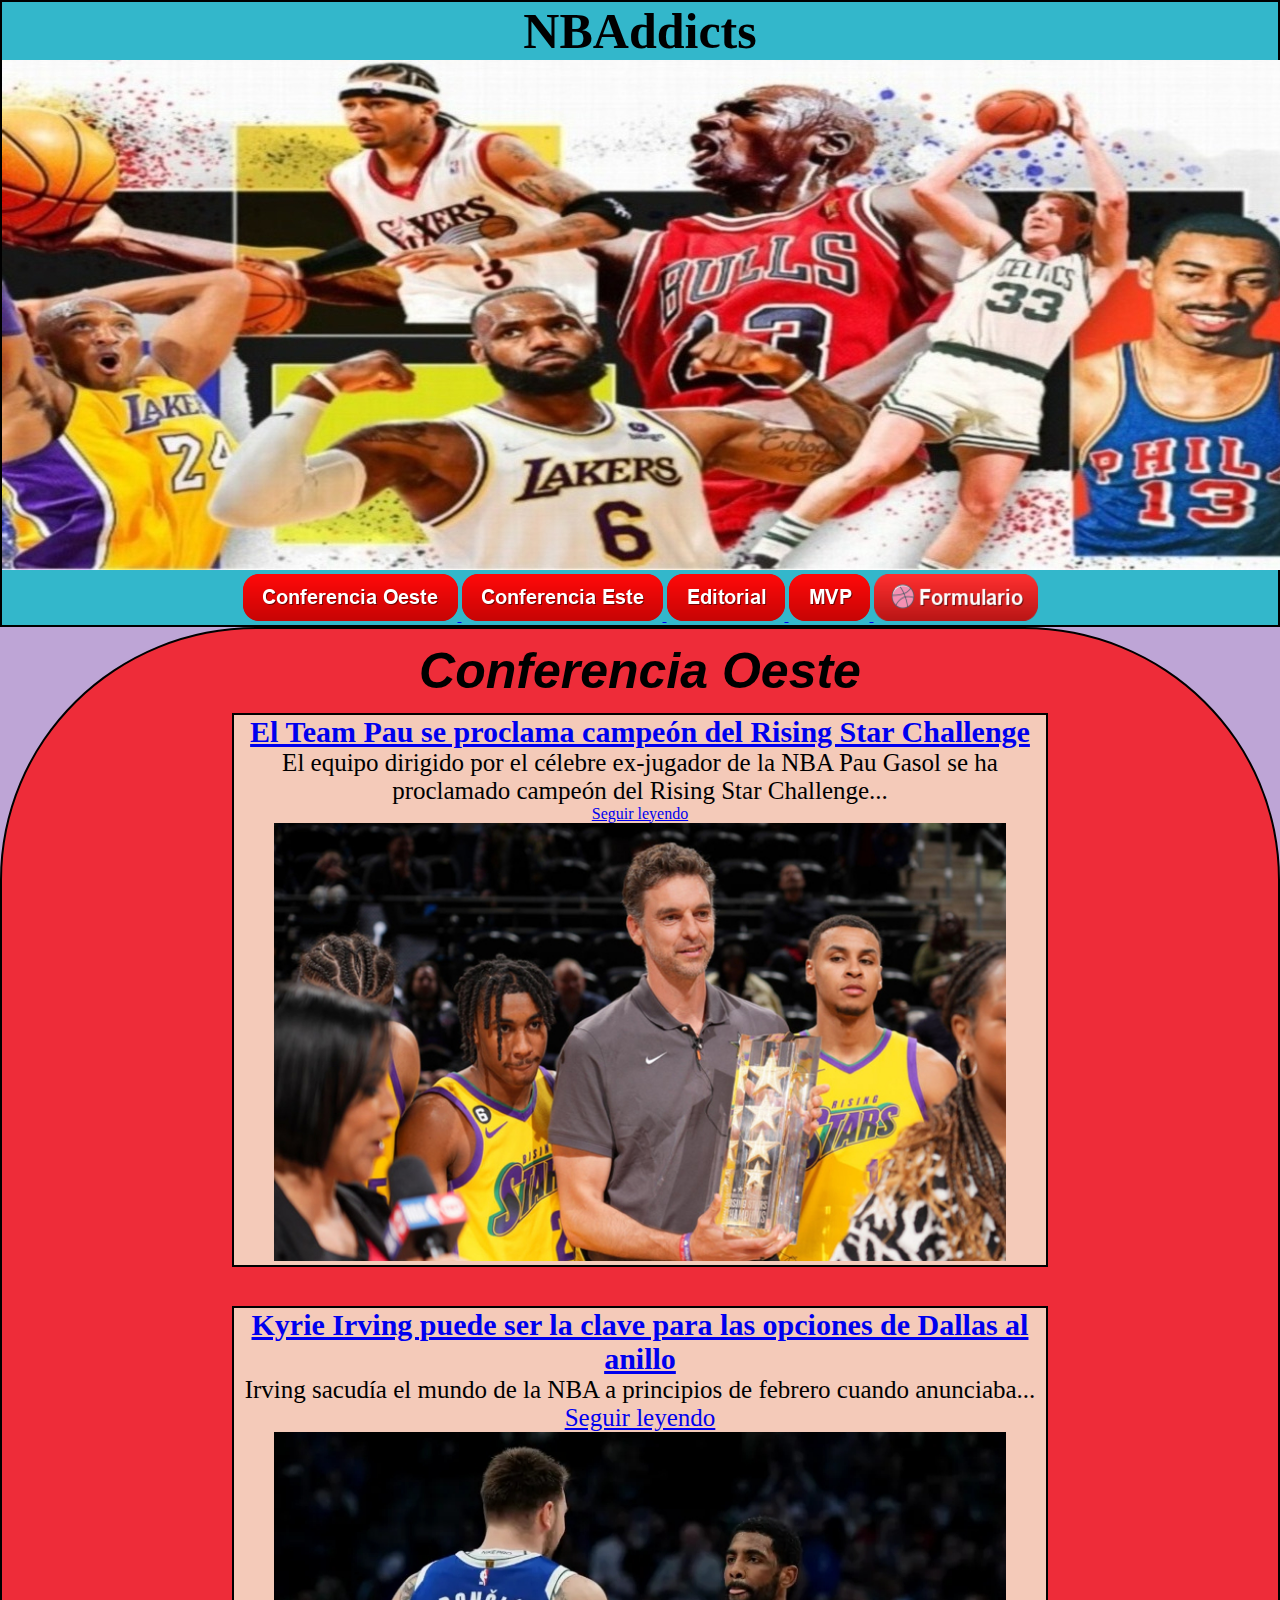
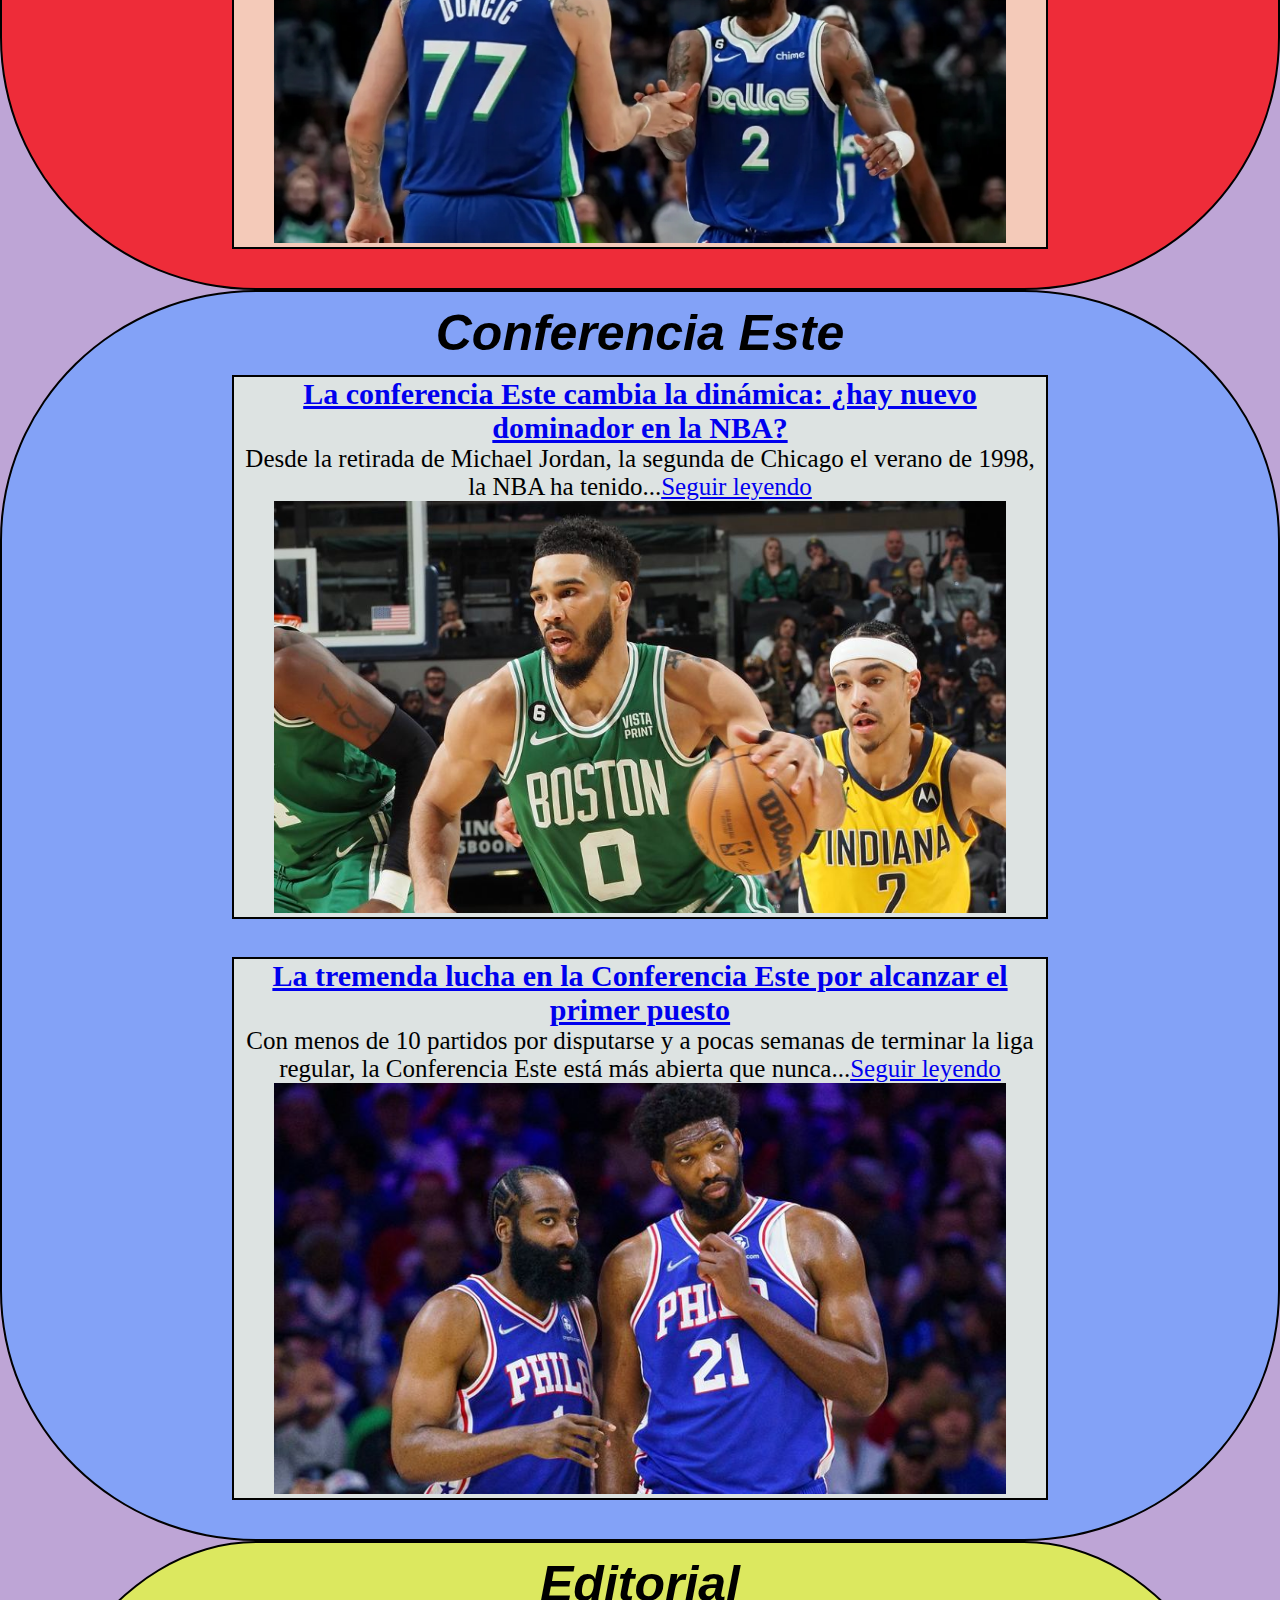
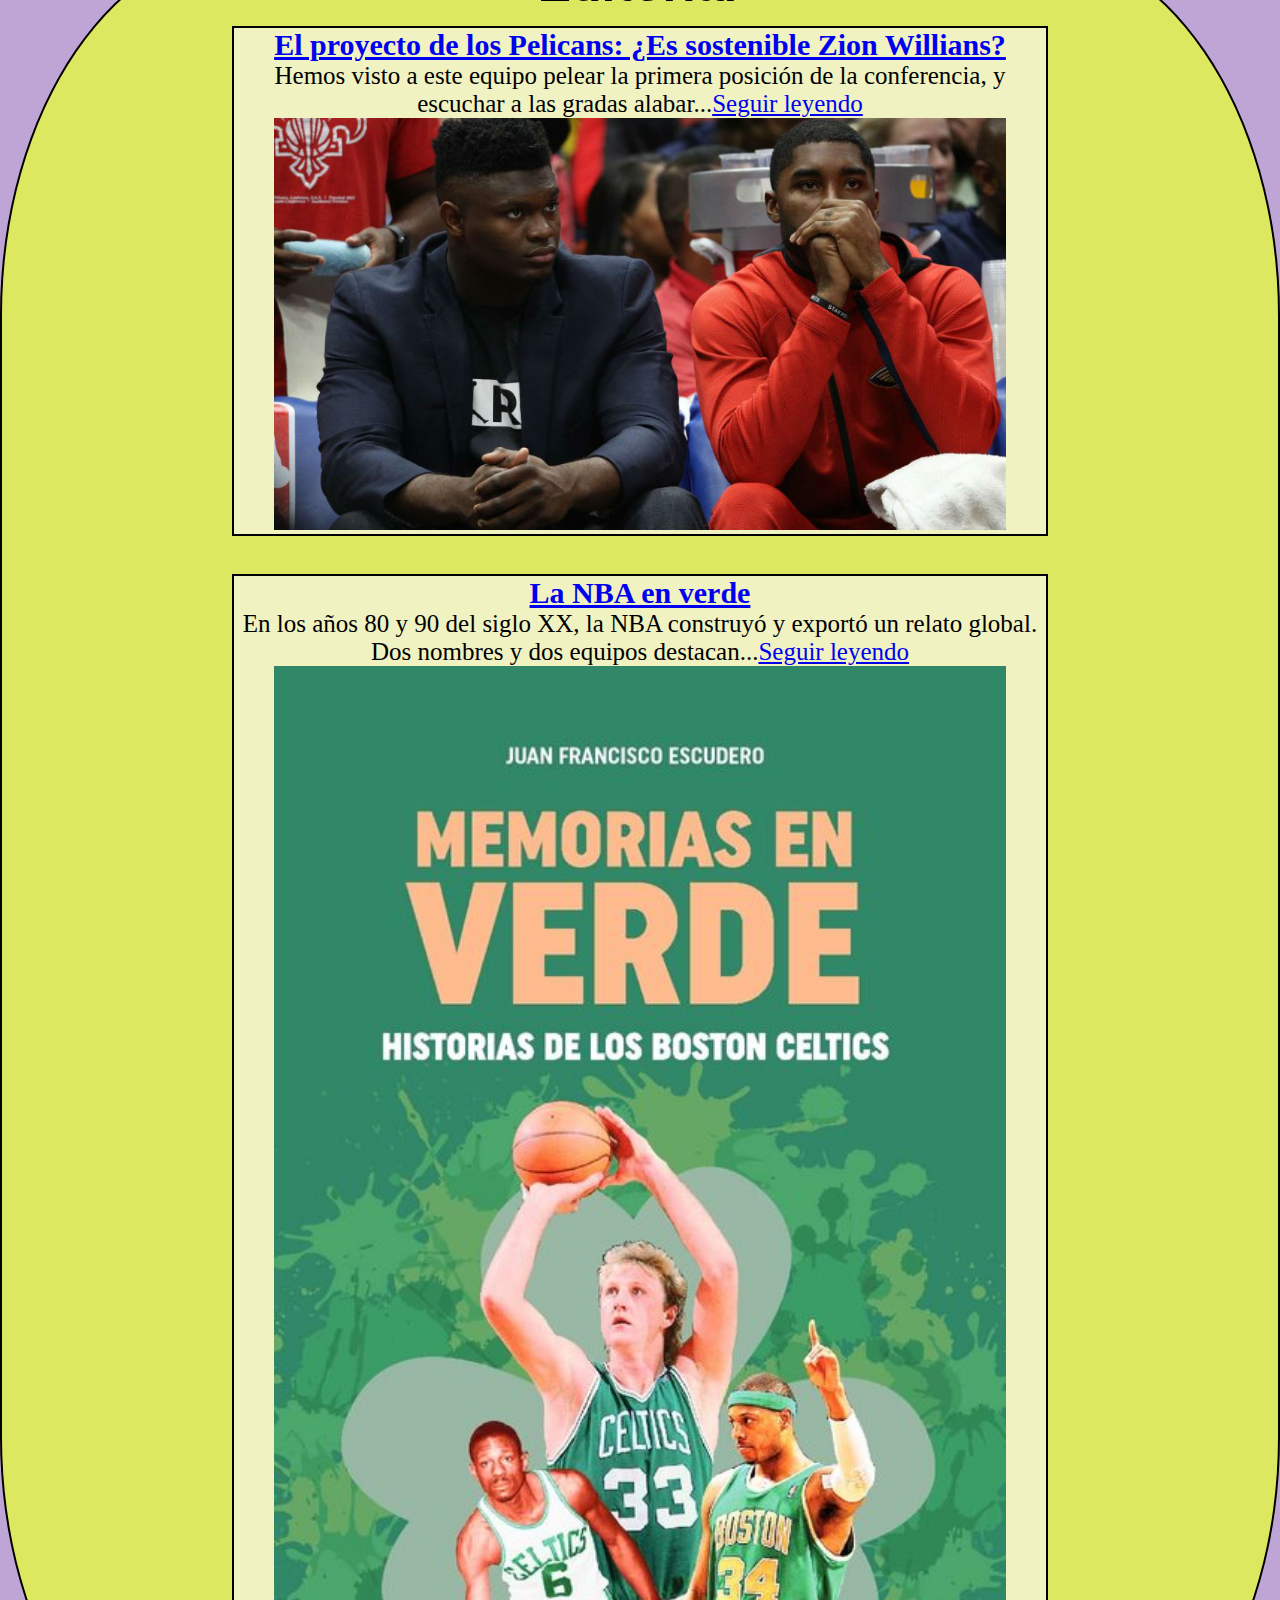
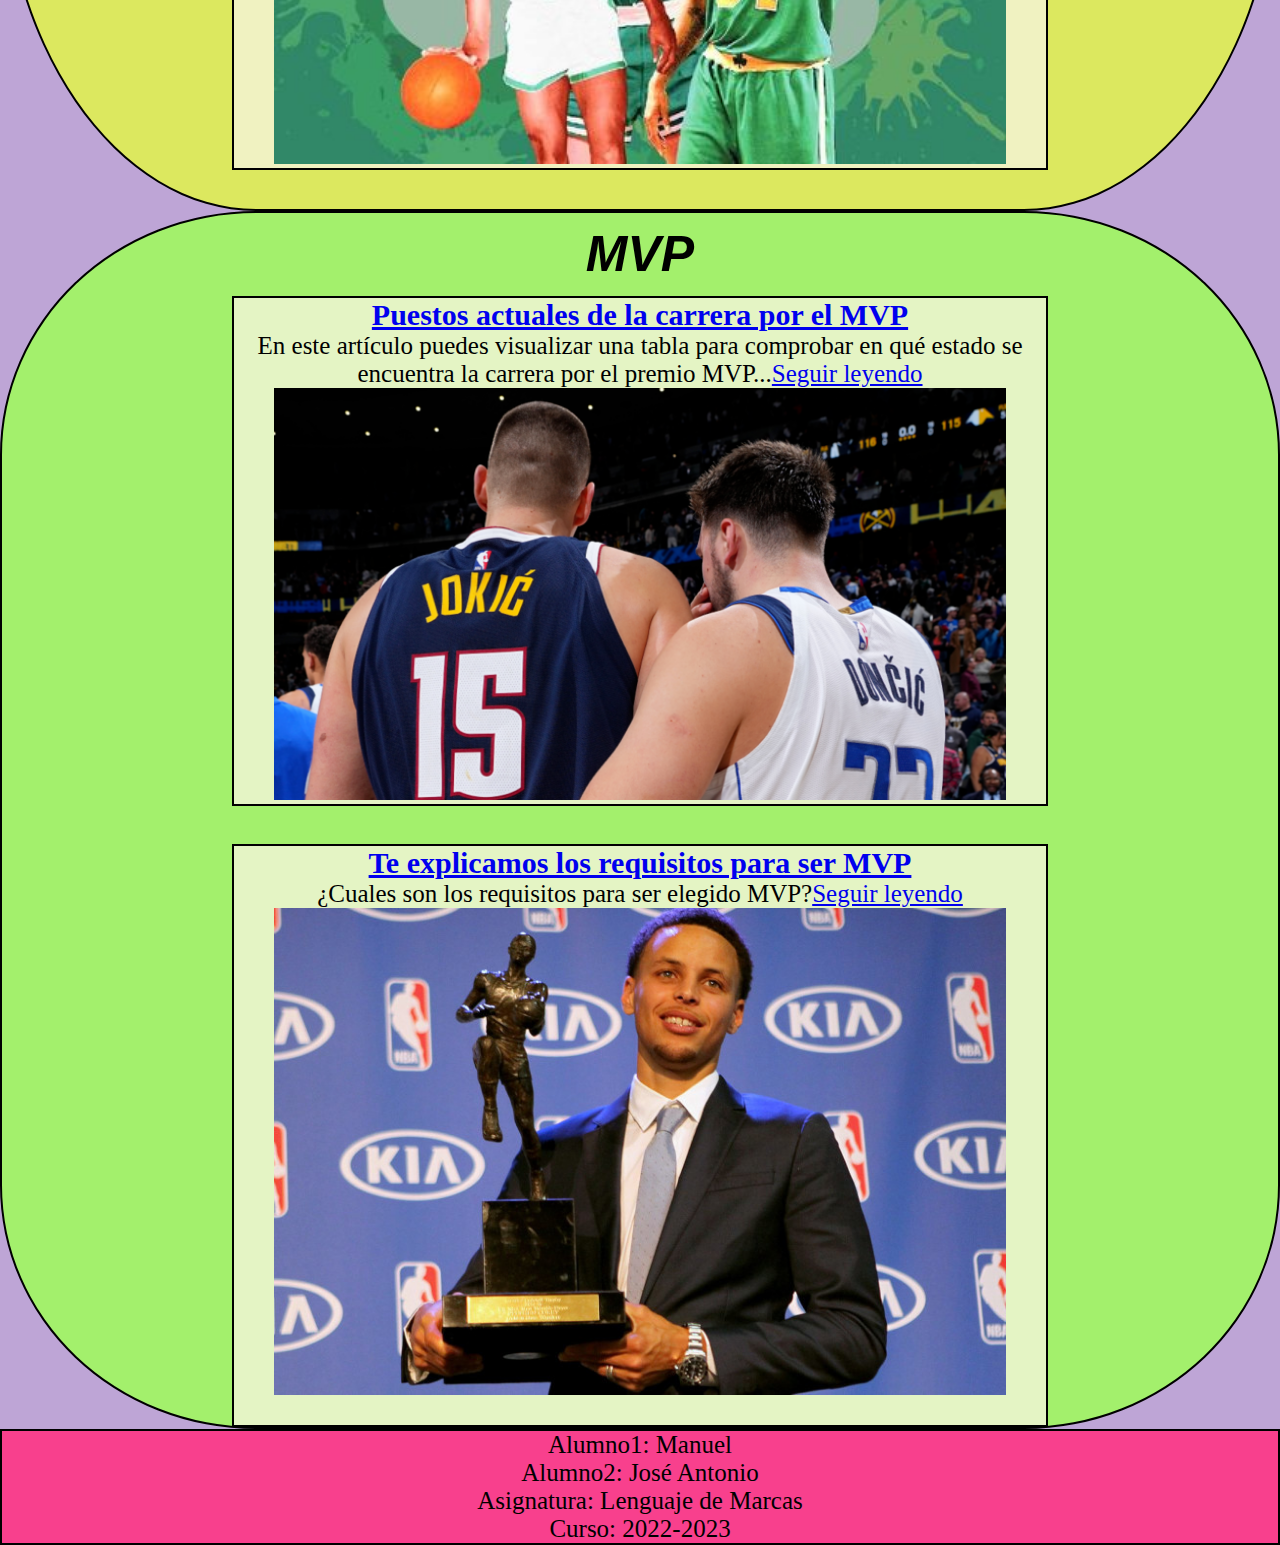
<file: index.html>
<!DOCTYPE html>
<html lang="es">

<head>
    <meta charset="UTF-8">
    <meta http-equiv="X-UA-Compatible" content="IE=edge">
    <meta name="viewport" content="width=device-width, initial-scale=1.0">
    <meta name="author" content="Jose Antonio y Manuel">
    <meta name="description" content="Toda la actualidad del Mundo de la NBA">
    <meta name="robots" content="index,follow">
    <meta name="keywords" content="NBA, baloncesto, basket, deportes, actualidad NBA, noticias NBA">

    <title>NBAddicts</title>
    <link rel="icon" href="icons/iconoNBA.png" type="image/png" sizes="16x16">
    <link rel="stylesheet" href="css/style.css">
</head>

<body>
    <div>
        <header>
            <h1>NBAddicts</h1>
            <figure>
                <picture>
                    <source media="(max-width: 799px)" srcset="images/portadaNBAddictsSmall.jpg">

                    <source media="(min-width: 800px)" srcset="images/portadaNBAddictsRedimensionUno.jpg">

                    <img src="images/portadaNBAddictsRedimensionUno.jpg" alt="Portada de la web NBAddicts">
                </picture>
            </figure>
            <nav>
                <a href="#ConferenciaO"><picture>
                    <source media="(max-width: 799px)" srcset="buttons/buttonConferenciaOesteSmall.png">

                    <source media="(max-width: 799px)" srcset="buttons/buttonConferenciaOeste.png">

                    <img src="buttons/buttonConferenciaOeste.png" alt="">
                </picture></a>
                <a href="#ConferenciaE"><picture>
                    <source media="(max-width: 799px)" srcset="buttons/buttonConferenciaEsteSmall.png">

                    <source media="(max-width: 799px)" srcset="buttons/buttonConferenciaEste.png">

                   <img src="buttons/buttonConferenciaEste.png" alt=""> 
                </picture></a>
                <a href="#Editorial"><picture>
                    <source media="(max-width: 799px)" srcset="buttons/buttonEditorialSmallNew.png">

                    <source media="(max-width: 799px)" srcset="buttons/buttonEditorial.png">

                    <img src="buttons/buttonEditorial.png" alt=""> 
                </picture></a>
                <a href="#MVP"><picture>
                    <source media="(max-width: 799px)" srcset="buttons/buttonMVPSmallNew.png">

                    <source media="(max-width: 799px)" srcset="buttons/buttonMVP.png">

                   <img src="buttons/buttonMVP.png" alt=""> 
                </picture></a>
                <a href="articles/formulario.html" target="_blank"><picture>
                    <source media="(max-width: 799px)" srcset="buttons/buttonFormulariosmall.png">

                    <source media="(max-width: 799px)" srcset="buttons/buttonFormulario.png">

                   <img src="buttons/buttonFormulario.png" alt=""> 
                </picture></a>
            </nav>
        </header>
        <main>
            <section id="ConferenciaO">
                <div>
                    <h2 class="tituloZonas">Conferencia Oeste</h2>
                <article class="noticia">
                        <h3><a id="not1" href="articles/ConferenciaO/noticia1.html">El Team Pau se proclama campeón del
                                Rising Star Challenge</a></h3>
                        <p>El equipo dirigido por el célebre ex-jugador de la NBA Pau Gasol se ha proclamado campeón del
                            Rising Star Challenge...</p><a href="articles/ConferenciaO/noticia1.html">Seguir leyendo</a>
                        <figure>
                            <a href="articles/ConferenciaO/noticia1.html">
                                <picture>
                                    <source media="(max-width: 799px)" srcset="images/teamGasolCampeonSmall.jpg">
                                    <source media="(min-width: 800px)" srcset="images/teamGasolCampeonRedimension.jpg">
                                    <img src="images/teamGasolCampeonRedimension.jpg" alt="Pau Gasol con el trofeo" class="imgIndex">
                                </picture>
                            </a>
                        </figure>
                </article>
                </div>
                <article class="noticia">
                    <div>
                        <h3><a id="not2" href="articles/ConferenciaO/noticia2.html">Kyrie Irving puede ser la clave para
                                las
                                opciones de Dallas al anillo</a></h3>
                        <p>Irving sacudía el mundo de la NBA a principios de febrero cuando anunciaba... <a
                                href="articles/ConferenciaO/noticia2.html">Seguir leyendo</a></p>
                        <figure>
                            <a href="articles/ConferenciaO/noticia2.html">
                                <picture>
                                    <source media="(max-width: 799px)" srcset="images/luka-irving-380-214.jpg">
                                    <source media="(min-width: 800px)" srcset="images/luka-irving-761-429.jpg">
                                    <img src="images/luka-irving-761-429.jpg" alt="Luka Doncic junto a Kyrie Irving" class="imgIndex">
                                </picture>
                            </a>
                        </figure>
                    </div>
                </article>
            </section>

            <section id="ConferenciaE">
                    <div>
                        <h2 class="tituloZonas">Conferencia Este</h2>
                        <article class="noticia">
                        <h3><a id="not3" href="articles/ConferenciaE/noticia3.html">La conferencia Este cambia la
                                dinámica:
                                ¿hay nuevo dominador en la NBA?</a></h3>
                        <p> Desde la retirada de Michael Jordan, la segunda de Chicago el verano de 1998, la NBA ha
                            tenido...<a href="articles/ConferenciaE/noticia3.html">Seguir leyendo</a></p>
                        <figure>
                            <a href="articles/ConferenciaE/noticia3.html">
                                <picture>
                                    <source media="(max-width: 799px)" srcset="images/bostonCelticsSmall.jpg">
                                    <source media="(min-width: 800px)" srcset="images/bostonCeltics.jpg">
                                    <img src="images/bostonCeltics.jpg" alt="Jayson Tatum conduce el balón" class="imgIndex">
                                </picture>
                            </a>
                        </figure>
                        </article>
                    </div>
                    
            <div>
                <article class="noticia">
                    
                        <h3><a id="not4" href="articles/ConferenciaE/noticia4.html">La tremenda lucha en la Conferencia
                                Este
                                por alcanzar el primer puesto</a></h3>
                        <p>Con menos de 10 partidos por disputarse y a pocas semanas de terminar la liga regular, la
                            Conferencia Este está más abierta que nunca...<a
                                href="articles/ConferenciaE/noticia4.html">Seguir leyendo</a></p>
                        <figure>
                            <a href="articles/ConferenciaE/noticia4.html">
                                <picture>
                                    <source media="(max-width: 799px)" srcset="images/philadelphiaSmall.jpg">
                                    <source media="(min-width: 800px)" srcset="images/philadelphia.jpg">
                                    <img src="images/philadelphia.jpg"
                                        alt="James Harden y Joel Embiid, jugadores de los Philadelphia 76ers" class="imgIndex">
                                </picture>
                            </a>
                        </figure>
                </article>
            </div>
            </section>

            <section id="Editorial">
                    <div>
                        <h2 class="tituloZonas">Editorial</h2>
                        <article class="noticia">
                        <h3><a id="not5" href="articles/Editorial/noticia5.html">El proyecto de los Pelicans: ¿Es
                                sostenible
                                Zion Willians?</a></h3>
                        <p>Hemos visto a este equipo pelear la primera posición de la conferencia, y escuchar a las
                            gradas
                            alabar...<a href="articles/Editorial/noticia5.html">Seguir leyendo</a></p>
                        <figure>
                            <a href="articles/Editorial/noticia5.html">
                                <picture>
                                    <source media="(max-width: 799px)" srcset="images/zion_495.png">
                                    <source media="(min-width: 800px)" srcset="images/zion_900.jpg">
                                    <img src="images/zion_900.jpg" alt="Zion sentado en el banquillo" class="imgIndex">
                                </picture>
                            </a>
                        </figure>
                        </article>
                    </div>

                <article class="noticia">
                    <div>
                        <h3><a id="not6" href="articles/Editorial/noticia6.html">La NBA en verde</a></h3>
                        <p>En los años 80 y 90 del siglo XX, la NBA construyó y exportó un relato global. Dos nombres y
                            dos
                            equipos destacan...<a href="articles/Editorial/noticia6.html">Seguir leyendo</a></p>
                        <figure>
                            <a href="articles/Editorial/noticia6.html">
                                <picture>
                                    <source media="(max-width: 799px)" srcset="images/memoriasCelticsMasPequeno.jpg">
                                    <source media="(min-width: 800px)" srcset="images/memoriasCelticsSmall.jpg">
                                    <img src="images/memoriasCelticsSmall.jpg"
                                        alt="Portada del libro Memorias en Verde" class="imgIndex">
                                </picture>
                            </a>
                        </figure>
                    </div>
                </article>
            </section>

            <section id="MVP">
                <div>
                <h2 class="tituloZonas">MVP</h2>
                <article class="noticia">
                        <h3><a id="not7" href="articles/MVP/noticia7.html">Puestos actuales de la carrera por el MVP</a>
                        </h3>
                        <p>En este artículo puedes visualizar una tabla para comprobar en qué estado se encuentra la
                            carrera
                            por el premio MVP...<a href="articles/MVP/noticia7.html">Seguir leyendo</a></p>
                        <figure>
                            <a href="articles/MVP/noticia7.html">
                                <picture>
                                    <source media="(max-width: 799px)" srcset="images/jokicdoncicSmall.png">
                                    <source media="(min-width: 800px)" srcset="images/jokicdoncic.png">
                                    <img src="images/jokicdoncic.png"
                                        alt="Luka Doncic, uno de los favoritos para alzarse con el MVP" class="imgIndex">
                                </picture>
                            </a>
                        </figure>
                </article>
                </div>

                <article class="noticiaFinal">
                <div>
                    <h3><a id="not8" href="articles/MVP/noticia8.html">Te explicamos los requisitos para ser MVP</a>
                    </h3>
                    <p>¿Cuales son los requisitos para ser elegido MVP?<a href="articles/MVP/noticia8.html">Seguir
                            leyendo</a></p>
                    <figure>
                        <a href="articles/MVP/noticia8.html">
                            <picture>
                                <source media="(max-width: 799px)" srcset="images/curryMVP_375.jpg">
                                <source media="(min-width: 800px)" srcset="images/curryMVP_750.jpg">
                                <img src="images/curryMVP_750.jpg" alt="Curry ganando el MVP en 2016" class="imgIndex">
                            </picture>
                        </a>
                    </figure>
                </div>
                </article>

            </section>
        </main>
        <footer>
            <p>
                Alumno1: Manuel <br>
                Alumno2: José Antonio <br>
                Asignatura: Lenguaje de Marcas <br>
                Curso: 2022-2023 <br>
            </p>
        </footer>
    </div>
    <div>
        <audio autoplay loop>
            <source src="audio/Short_8_bit_Music_Loop.mp3" type="audio/mpeg">
            <source src="audio/Short_8_bit_Music_Loop.ogg" type="audio/ogg">
        </audio>
    </div>
</body>

</html>


<!-- 
    CODIGO HTML PARA EL BOTON DEL FORMULARIO: <a class="button" href="#">Formulario</a>
    
    
    CÓDIGO CSS PARA EL BOTON DEL FORMULARIO

    .button {
    display: inline-block;
    text-align: center;
    vertical-align: middle;
    padding: 10px 18px;
    border: 0px solid #b61b1b;
    border-radius: 15px;
    background: #ff3333;
    background: -webkit-gradient(linear, left top, left bottom, from(#ff3333), to(#b61b1b));
    background: -moz-linear-gradient(top, #ff3333, #b61b1b);
    background: linear-gradient(to bottom, #ff3333, #b61b1b);
    -webkit-box-shadow: #ff3d3d 0px 0px 12px 0px;
    -moz-box-shadow: #ff3d3d 0px 0px 12px 0px;
    box-shadow: #ff3d3d 0px 0px 12px 0px;
    text-shadow: #6b1010 1px 1px 1px;
    font: normal normal bold 20px arial;
    color: #ffffff;
    text-decoration: none;
}
.button:hover,
.button:focus {
    border: 0px solid #d62020;
    background: #ff3d3d;
    background: -webkit-gradient(linear, left top, left bottom, from(#ff3d3d), to(#da2020));
    background: -moz-linear-gradient(top, #ff3d3d, #da2020);
    background: linear-gradient(to bottom, #ff3d3d, #da2020);
    color: #ffffff;
    text-decoration: none;
}
.button:active {
    background: #b61b1b;
    background: -webkit-gradient(linear, left top, left bottom, from(#b61b1b), to(#b61b1b));
    background: -moz-linear-gradient(top, #b61b1b, #b61b1b);
    background: linear-gradient(to bottom, #b61b1b, #b61b1b);
}
.button:before{
    content:  "\0000a0";
    display: inline-block;
    height: 24px;
    width: 24px;
    line-height: 24px;
    margin: 0 4px -6px -4px;
    position: relative;
    top: 0px;
    left: 0px;
    background: url("[data-uri]") no-repeat left center transparent;
    background-size: 100% 100%;
}



-->
</file>
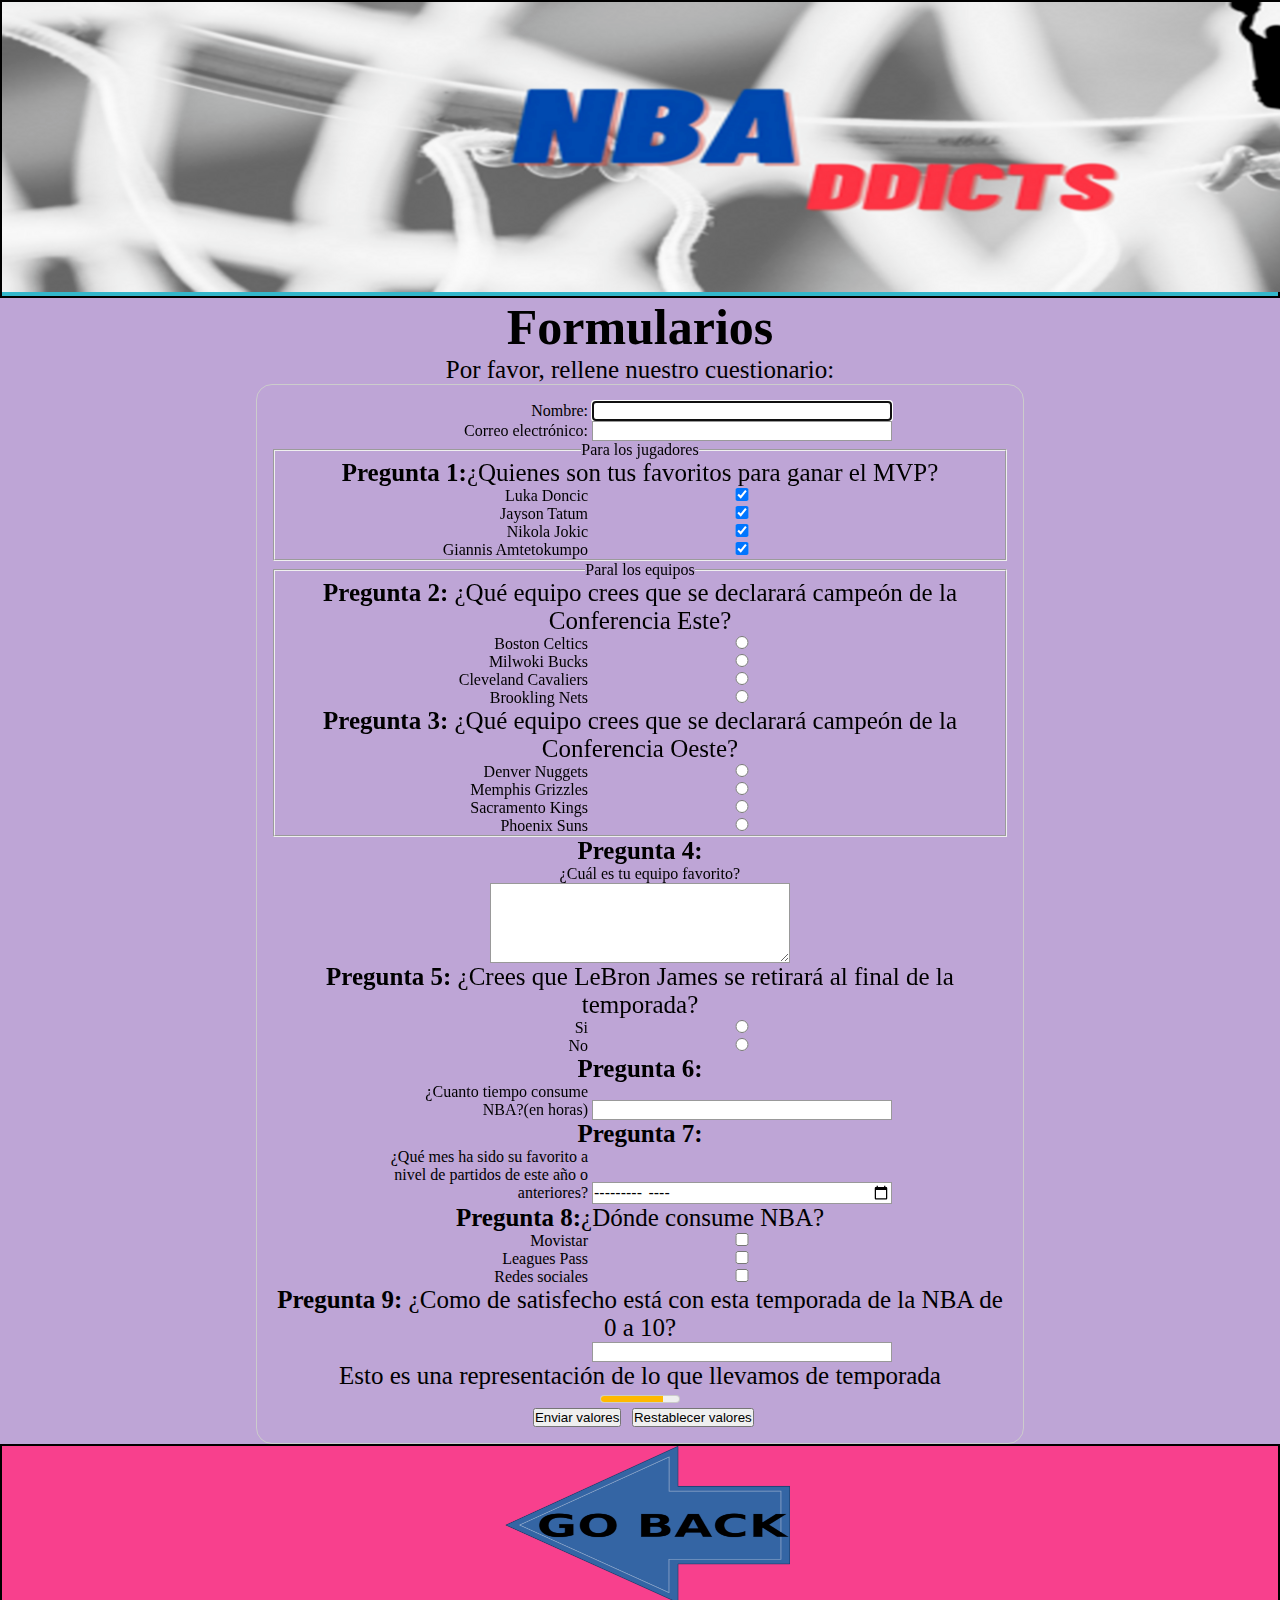
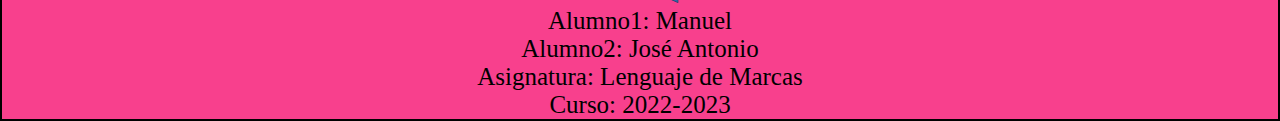
<file: articles/formulario.html>
<!DOCTYPE html>
<html lang="es">

<head>
  <meta charset="UTF-8">
  <meta http-equiv="X-UA-Compatible" content="IE=edge">
  <meta name="viewport" content="width=device-width, initial-scale=1.0">
  <meta name="author" content="Jose Antonio y Manuel">
  <meta name="description" content="Toda la actualidad del Mundo de la NBA">
  <meta name="robots" content="index,follow">
  <meta name="keywords" content="NBA, baloncesto, basket, deportes, actualidad NBA, noticias NBA">

  <title>NBAddicts</title>
  <link rel="icon" href="../icons/iconoNBA.png" type="image/png" sizes="16x16">
  <link rel="stylesheet" href="../css/style.css">
</head>

<body>
  <header>
    <figure>
      <picture>
        <source media="(max-width: 799px)" srcset="../images/NBAddictsHeaderRedimensionDosResponsive.png">

        <source media="(min-width: 800px)" srcset="../images/NBAddictsHeaderRedimensionDos.png">

        <img src="../images/NBAddictsHeaderRedimensionDos.png" alt="Header noticias NBAddicts">
      </picture>
    </figure>
  </header>
  <main>
    <h1>Formularios</h1>
    <p>Por favor, rellene nuestro cuestionario: </p>
    <form action="mailto:yabege9529@fenwazi.com" method="post" name="formlario">

      <div>
        <label for="name">Nombre:</label>
        <input type="text" id="name" name="user_name" required autofocus tabindex="1" /><br>
      </div>
      <div>
        <label for="mail">Correo electrónico:</label>
        <input type="email" id="mail" name="user_mail" required maxlength="20" minlength="3" tabindex="2" /><br>
      </div>
      <div>
        <fieldset>
          <legend>Para los jugadores</legend>
        <p><b>Pregunta 1:</b>¿Quienes son tus favoritos para ganar el MVP?</p>
        <label for="mvpDoncic">Luka Doncic</label>
        <input type="checkbox" id="mvpDoncic" name="mvpDoncic" value="mvpDoncic" checked tabindex="3"><br>

        <label for="mvpTatum">Jayson Tatum</label>
        <input type="checkbox" id="mvpTatum" name="mvpTatum" value="mvpTatum" checked tabindex="4"><br>
        
        <label for="mvpJokic">Nikola Jokic</label>
        <input type="checkbox" id="mvpJokic" name="mvpJokic" value="mvpJokic" checked tabindex="5"><br>


        <label for="mvpGiannis">Giannis Amtetokumpo</label>
        <input type="checkbox" id="mvpGiannis" name="mvpGiannis" value="mvpGiannis" checked tabindex="6"><br>
</fieldset>
      </div>
      <div>
        <fieldset>
          <legend>Paral los equipos</legend>
        <p><b>Pregunta 2:</b> ¿Qué equipo crees que se declarará campeón de la Conferencia
          Este?</p>

        <label for="boston">Boston Celtics</label>
        <input type="radio" id="boston" name="champO" tabindex="7"><br>

        <label for="milwoki">Milwoki Bucks</label>
        <input type="radio" id="milwoki" name="champO" tabindex="8"><br>

        <label for="caval">Cleveland Cavaliers</label>
        <input type="radio" id="caval" name="champO" tabindex="9"><br>

        <label for="nets">Brookling Nets</label>
        <input type="radio" id="nets" name="champO" tabindex="10"><br>
        <p><b>Pregunta 3:</b> ¿Qué equipo crees que se declarará campeón de la Conferencia
          Oeste?</p>

        <label for="denver">Denver Nuggets</label>
        <input type="radio" id="denver" name="champE" tabindex="11"><br>

        <label for="grizz">Memphis Grizzles</label>
        <input type="radio" id="grizz" name="champE" tabindex="12"><br>

        <label for="kings">Sacramento Kings</label>
        <input type="radio" id="kings" name="champE" tabindex="13"><br>

        <label for="suns">Phoenix Suns</label>
        <input type="radio" id="suns" name="champE" tabindex="14"><br>
</fieldset>
      </div>
      <div>
        <p><b>Pregunta 4:</b> </p>
        <label for="favTeam">¿Cuál es tu equipo favorito?</label><br>
        <textarea id="favTeam" name="favTeam" tabindex="15"></textarea>
      </div>
      <div>
        <p><b>Pregunta 5:</b> ¿Crees que LeBron James se retirará al final de la temporada?</p>
        <label for="siPre">Si</label>
        <input type="radio" id="siPre" name="jamesOut" tabindex="16"><br>
        <label for="noPre">No</label>
        <input type="radio" id="noPre" name="jamesOut" tabindex="17"><br>
      </div>
      <div>
        <p><b>Pregunta 6:</b></p>
        <label for="tiempoConsu">¿Cuanto tiempo consume NBA?(en horas)</label>
        <input type="number" id="tiempoConsu" name="tiempoConsu" tabindex="18"><br>
      </div>
      <div>
        <p><b>Pregunta 7:</b></p>
        <label for="month">¿Qué mes ha sido su favorito a nivel de partidos de este año o anteriores?</label>
        <input type="month" id="month" name="month" tabindex="19"><br>
      </div>

      <div>
        <p><b>Pregunta 8:</b>¿Dónde consume NBA?</p>
        <label for="movistar">Movistar</label>
        <input type="checkbox" name="movistar" id="movistar" tabindex="20"><br>
        <label for="leaguepass">Leagues Pass</label>
        <input type="checkbox" id="leaguepass" name="leaguepass" tabindex="21"><br>
        <label for="rrss">Redes sociales</label>
        <input type="checkbox" id="rrss" name="rrss" tabindex="22"><br>
      </div>
      <div>
        <p><b>Pregunta 9:</b> ¿Como de satisfecho está con esta temporada de la NBA de 0 a 10?</p>
        <label for="sast"></label>
        <input type="number" max="10" min="0" id="sast" name="sast" tabindex="23"><br>
      </div>
      <div>
        <p>Esto es una representación de lo que llevamos de temporada</p>
        <meter value="160" min="0" max="200" low="60" high="150"></meter><br>
      </div>

    <button type="submit" value="enviar" name="enviar" id="enviar" tabindex="24">Enviar valores</button>
    <button type="reset" value="reset" name="reset" id="reset">Restablecer valores</button>
    </form>


    <!-- De aquí para abajo están los botones, no sé si hay que poner las imágenes o hay que incluirlas en los li-->
  </main>
  <footer>

    <a href="../index.html">
      <picture>
        <source media="(max-width: 799px)" srcset="../icons/goBack-300.png">
        <source media="(min-width: 800px)" srcset="../icons/goBack-600.png">
        <img src="../icons/goBack-600.png" alt="Vuelta a la página principal">
      </picture>
    </a>
    <p>
      Alumno1: Manuel <br>
      Alumno2: José Antonio <br>
      Asignatura: Lenguaje de Marcas <br>
      Curso: 2022-2023 <br>
    </p>
  </footer>
</body>

<!-- 
    CODIGO HTML BOTON ENVIAR: <a class="button" href="#">Enviar</a>
    CODIGO CSS BOTON ENVIAR
    .button {
    display: inline-block;
    text-align: center;
    vertical-align: middle;
    padding: 10px 18px;
    border: 0px solid #b61b1b;
    border-radius: 15px;
    background: #ff3333;
    background: -webkit-gradient(linear, left top, left bottom, from(#ff3333), to(#b61b1b));
    background: -moz-linear-gradient(top, #ff3333, #b61b1b);
    background: linear-gradient(to bottom, #ff3333, #b61b1b);
    -webkit-box-shadow: #ff3d3d 0px 0px 12px 0px;
    -moz-box-shadow: #ff3d3d 0px 0px 12px 0px;
    box-shadow: #ff3d3d 0px 0px 12px 0px;
    text-shadow: #6b1010 1px 1px 1px;
    font: normal normal bold 20px arial;
    color: #ffffff;
    text-decoration: none;
}
.button:hover,
.button:focus {
    border: 0px solid #d62020;
    background: #ff3d3d;
    background: -webkit-gradient(linear, left top, left bottom, from(#ff3d3d), to(#da2020));
    background: -moz-linear-gradient(top, #ff3d3d, #da2020);
    background: linear-gradient(to bottom, #ff3d3d, #da2020);
    color: #ffffff;
    text-decoration: none;
}
.button:active {
    background: #b61b1b;
    background: -webkit-gradient(linear, left top, left bottom, from(#b61b1b), to(#b61b1b));
    background: -moz-linear-gradient(top, #b61b1b, #b61b1b);
    background: linear-gradient(to bottom, #b61b1b, #b61b1b);
}


CODIGO HTML BOTON RESTABLECER: <a class="button" href="#">Retablecer</a>
CODIGO CSS BOTON RESTABLCER

.button {
    display: inline-block;
    text-align: center;
    vertical-align: middle;
    padding: 10px 18px;
    border: 0px solid #b61b1b;
    border-radius: 15px;
    background: #ff3333;
    background: -webkit-gradient(linear, left top, left bottom, from(#ff3333), to(#b61b1b));
    background: -moz-linear-gradient(top, #ff3333, #b61b1b);
    background: linear-gradient(to bottom, #ff3333, #b61b1b);
    -webkit-box-shadow: #ff3d3d 0px 0px 12px 0px;
    -moz-box-shadow: #ff3d3d 0px 0px 12px 0px;
    box-shadow: #ff3d3d 0px 0px 12px 0px;
    text-shadow: #6b1010 1px 1px 1px;
    font: normal normal bold 20px arial;
    color: #ffffff;
    text-decoration: none;
}
.button:hover,
.button:focus {
    border: 0px solid #d62020;
    background: #ff3d3d;
    background: -webkit-gradient(linear, left top, left bottom, from(#ff3d3d), to(#da2020));
    background: -moz-linear-gradient(top, #ff3d3d, #da2020);
    background: linear-gradient(to bottom, #ff3d3d, #da2020);
    color: #ffffff;
    text-decoration: none;
}
.button:active {
    background: #b61b1b;
    background: -webkit-gradient(linear, left top, left bottom, from(#b61b1b), to(#b61b1b));
    background: -moz-linear-gradient(top, #b61b1b, #b61b1b);
    background: linear-gradient(to bottom, #b61b1b, #b61b1b);
}
-->
</file>
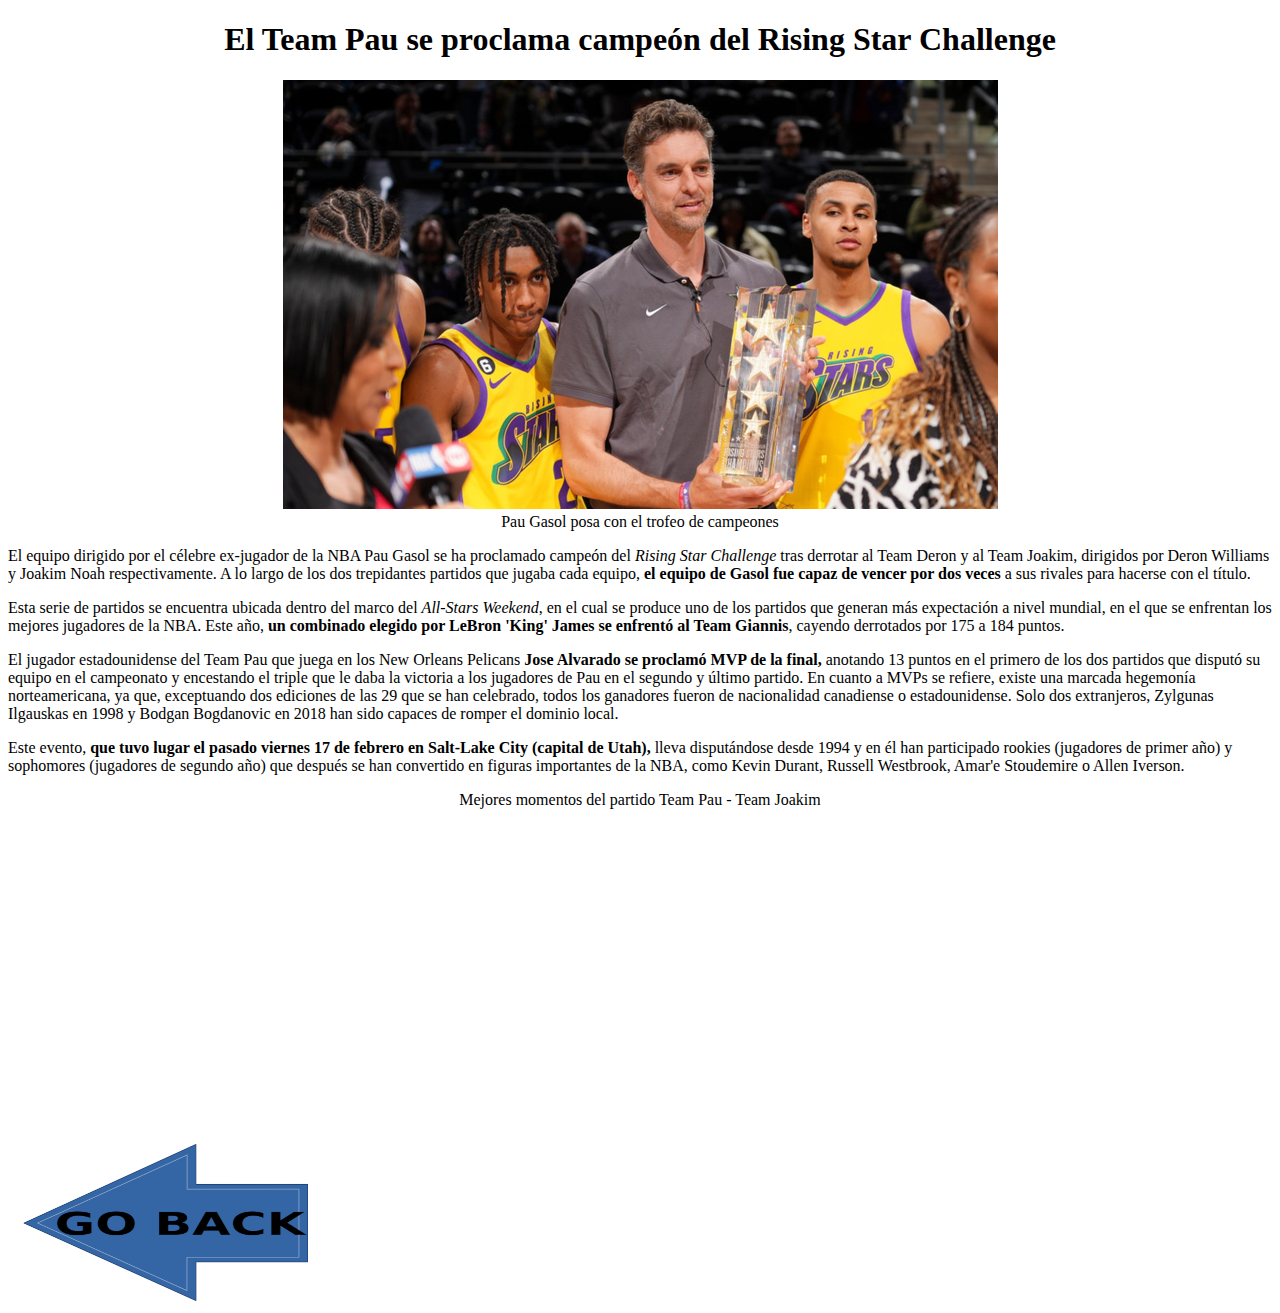
<file: articles/noticia1.html>
<!DOCTYPE html>
<html lang="es">
<head>
    <meta charset="UTF-8">
    <meta http-equiv="X-UA-Compatible" content="IE=edge">
    <meta name="viewport" content="width=device-width, initial-scale=1.0">
    <meta name="author" content="Jose Antonio y Manuel">
    <meta name="description" content="Toda la actualidad del Mundo de la NBA">
    <meta name="robots" content="index,follow">
    <meta name="keywords" content="NBA, baloncesto, basket, deportes, Pau Gasol, campeones, Rising Star Challenge, rookies, All-Stars">

    <title>Pau Gasol y su equipo se proclaman campeones del Rising Star Challenge</title>
    <link rel="icon" href="../icons/iconoNBA.png" type="image/png" sizes="16x16">
</head>
<body>
    <div style="text-align: center;">
        <h1>El Team Pau se proclama campeón del Rising Star Challenge</h1>
        <figure>
            <picture>
                <source media="(max-width: 799px)" srcset="../images/teamGasolCampeonSmall.jpg">
                <source media="(min-width: 800px)" srcset="../images/teamGasolCampeonRedimension.jpg">
                <img src="../images/teamGasolCampeonRedimension.jpg" alt="Pau Gasol con el trofeo">
            </picture>
            <figcaption>Pau Gasol posa con el trofeo de campeones</figcaption>
        </figure>
    </div>

        <p>
            El equipo dirigido por el célebre ex-jugador de la NBA Pau Gasol se ha proclamado campeón del <i>Rising Star Challenge</i> tras derrotar
            al Team Deron y al Team Joakim, dirigidos por Deron Williams y Joakim Noah respectivamente. A lo largo de los dos trepidantes partidos
            que jugaba cada equipo, <b>el equipo de Gasol fue capaz de vencer por dos veces</b> a sus rivales para hacerse con el título.
        </p>

        <p>
            Esta serie de partidos se encuentra ubicada dentro del marco del <i>All-Stars Weekend</i>, en el cual se produce uno de los partidos que generan más expectación
            a nivel mundial, en el que se enfrentan los mejores jugadores de la NBA. Este año, <b>un combinado elegido por LeBron 'King' James se enfrentó
            al Team Giannis</b>, cayendo derrotados por 175 a 184 puntos.
        </p>

        <p>
            El jugador estadounidense del Team Pau que juega en los New Orleans Pelicans <b>Jose Alvarado se proclamó MVP de la final,</b> anotando 13 puntos 
            en el primero de los dos partidos que disputó su equipo en el campeonato y encestando el triple que le daba la victoria a los jugadores de Pau
            en el segundo y último partido. En cuanto a MVPs se refiere, existe una marcada hegemonía norteamericana, ya que, exceptuando dos ediciones
            de las 29 que se han celebrado, todos los ganadores fueron de nacionalidad canadiense o estadounidense. Solo dos extranjeros, Zylgunas 
            Ilgauskas en 1998 y Bodgan Bogdanovic en 2018 han sido capaces de romper el dominio local.
        </p>


        <p>
            Este evento, <b>que tuvo lugar el pasado viernes 17 de febrero en Salt-Lake City (capital de Utah),</b> lleva disputándose desde 1994 y en él han
            participado rookies (jugadores de primer año) y sophomores (jugadores de segundo año) que después se han convertido en figuras
            importantes de la NBA, como Kevin Durant, Russell Westbrook, Amar'e Stoudemire o Allen Iverson.
        </p>
        <div style="text-align: center">
        <figure>
            <figcaption>Mejores momentos del partido Team Pau - Team Joakim</figcaption>
            <iframe width="560" height="315" src="https://www.youtube.com/embed/6NBklyoijHY" frameborder="0" allow="accelerometer; autoplay; clipboard-write; encrypted-media; gyroscope; picture-in-picture" allowfullscreen></iframe>
        </figure>

        </div>

    <div>
        <a href="../index.html#not1">
            <picture>
                <source media="(max-width: 799px)" srcset="../icons/goBack-300.png">
                <source media="(min-width: 800px)" srcset="../icons/goBack-600.png">
                <img src="../icons/goBack-600.png" alt="Vuelta a la página principal">
            </picture>
        </a>
    </div>
</body>
</file>
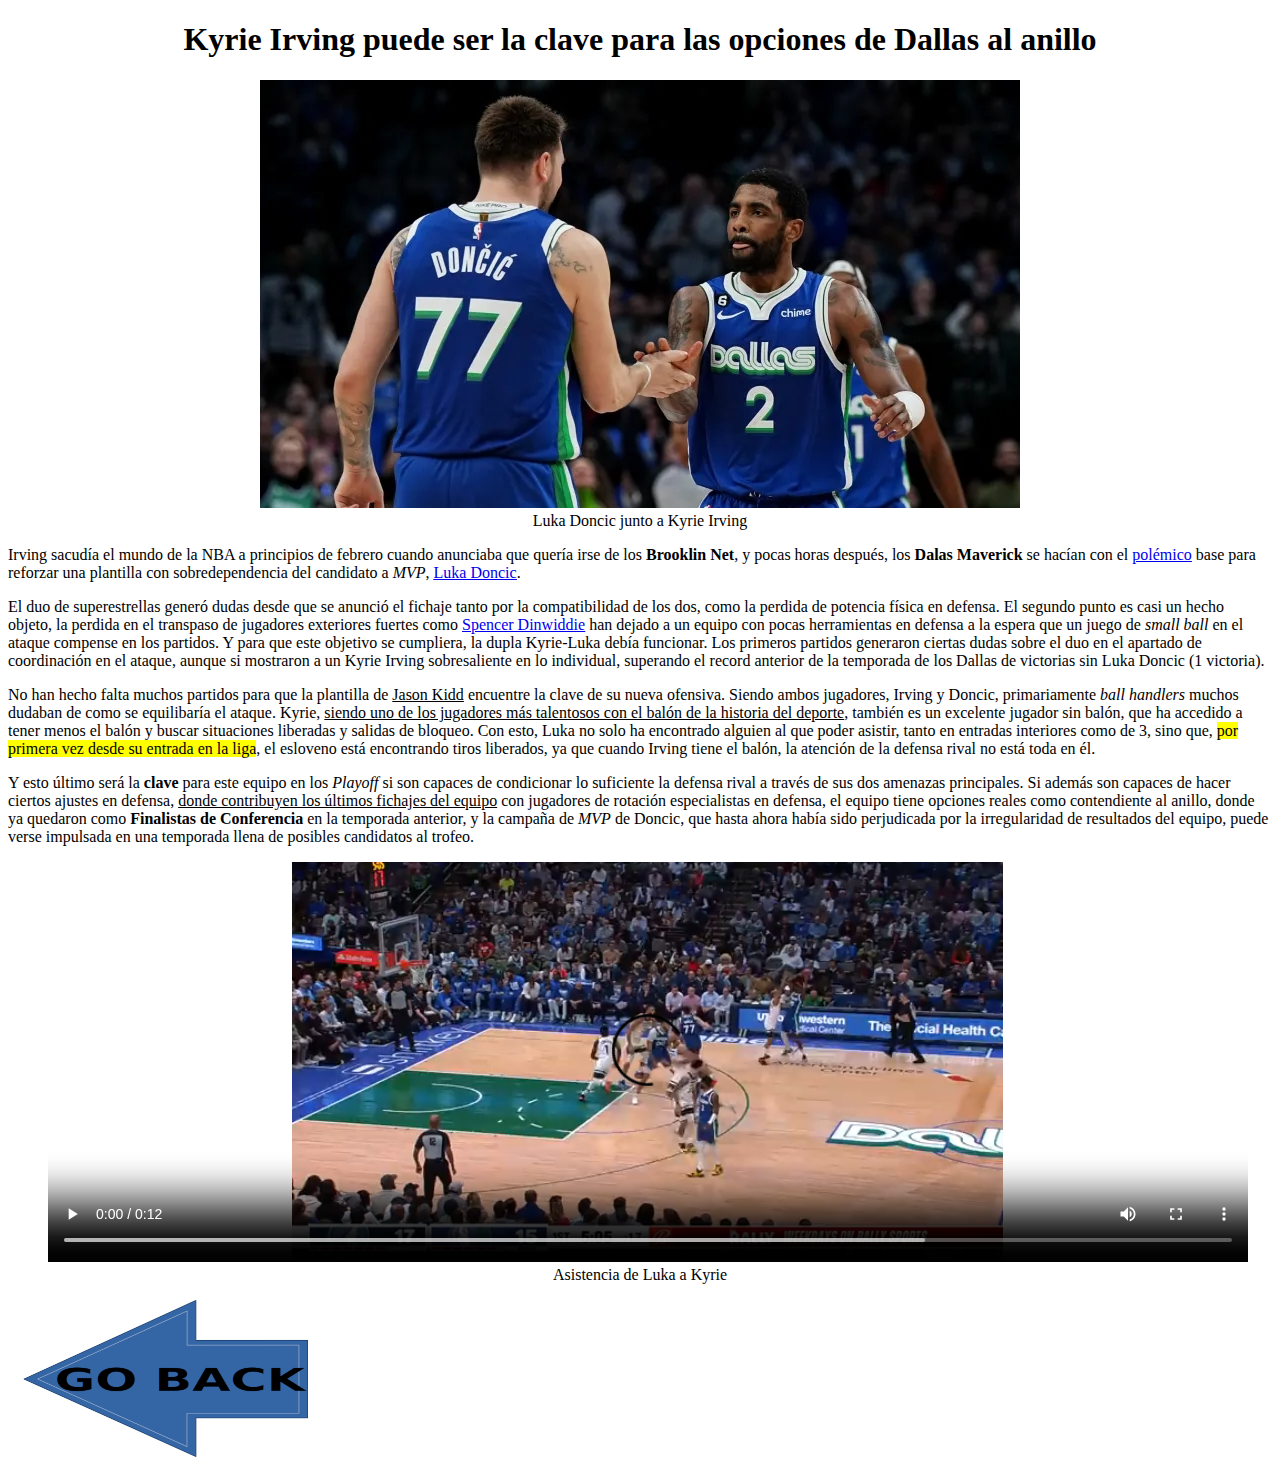
<file: articles/noticia2.html>
<!DOCTYPE html>
<html lang="es">
<head>
    <meta charset="UTF-8">
    <meta http-equiv="X-UA-Compatible" content="IE=edge">
    <meta name="viewport" content="width=device-width, initial-scale=1.0">
    <meta name="author" content="Jose Antonio y Manuel">
    <meta name="description" content="Toda la actualidad del Mundo de la NBA">
    <meta name="robots" content="index,follow">
    <meta name="keywords" content="NBA, baloncesto, basket, deportes, Luka Doncic, Kyrie Irving, Dallas Maverick">

    <title>Kyrie Irving puede ser la clave para las opciones de Dallas al anillo</title>
    <link rel="icon" href="../icons/iconoNBA.png" type="image/png" sizes="16x16">
</head>
<body>
    <div style="text-align: center;">
    <h1>Kyrie Irving puede ser la clave para las opciones de Dallas al anillo</h1>
    <figure>
        <picture>
            <source media="(max-width: 799px)" srcset="../images/luka-irving-380-214.jpg">
            <source media="(min-width: 800px)" srcset="../images/luka-irving-761-429.jpg">
            <img src="../images/luka-irving-761-429.jpg" alt="Luka Doncic junto a Kyrie Irving">
        </picture>
        <figcaption>Luka Doncic junto a Kyrie Irving</figcaption>
    </figure>
    </div>
    <div>
        <p>Irving sacudía el mundo de la NBA a principios de febrero cuando anunciaba que quería irse de los <b>Brooklin Net</b>, y pocas horas después, los <b>Dalas Maverick</b> se hacían con el <a href="https://www.marca.com/baloncesto/nba/2022/11/02/63622e9046163f8e578b4577.html" target="_blank">polémico</a> base para reforzar una plantilla con sobredependencia del candidato a <i>MVP</i>, <u><a href="https://www.nba.com/player/1629029/luka-doncic" target="_blank"> Luka Doncic</a></u>.</p>
        <p>El duo de superestrellas generó dudas desde que se anunció el fichaje tanto por la compatibilidad de los dos, como la perdida de potencia física en defensa. El segundo punto es casi un hecho objeto, la perdida en el transpaso de jugadores exteriores fuertes como <u><a href="https://www.nba.com/player/203915/spencer-dinwiddie/bio" target="_blank">Spencer Dinwiddie</a></u> han dejado a un equipo con pocas herramientas en defensa a la espera que un juego de <i>small ball</i> en el ataque compense en los partidos. Y para que este objetivo se cumpliera, la dupla Kyrie-Luka debía funcionar. Los primeros partidos generaron ciertas dudas sobre el duo en el apartado de coordinación en el ataque, aunque si mostraron a un Kyrie Irving sobresaliente en lo individual, superando el record anterior de la temporada de los Dallas de victorias sin Luka Doncic (1 victoria).
        <p>
        <p style="text-align: left;">
            No han hecho falta muchos partidos para que la plantilla de <u>Jason Kidd</u> encuentre la clave de su nueva ofensiva. Siendo ambos jugadores, Irving y Doncic, primariamente <i>ball handlers</i> muchos dudaban de como se equilibaría el ataque. Kyrie, <u>siendo uno de los jugadores más talentosos con el balón de la historia del deporte</u>, también es un excelente jugador sin balón, que ha accedido a tener menos el balón y buscar situaciones liberadas y salidas de bloqueo. Con esto, Luka no solo ha encontrado alguien al que poder asistir, tanto en entradas interiores como de 3, sino que, <mark>por primera vez desde su entrada en la liga</mark>, el esloveno está encontrando tiros liberados, ya que cuando Irving tiene el balón, la atención de la defensa rival no está toda en él.
        </p>
        <p>
            Y esto último será la <b>clave</b> para este equipo en los <i>Playoff</i> si son capaces de condicionar lo suficiente la defensa rival a través de sus dos amenazas principales. Si además son capaces de hacer ciertos ajustes en defensa, <u>donde contribuyen los últimos fichajes del equipo</u> con jugadores de rotación especialistas en defensa, el equipo tiene opciones reales como contendiente al anillo, donde ya quedaron como <b>Finalistas de Conferencia</b> en la temporada anterior, y la campaña de <i>MVP</i> de Doncic, que hasta ahora había sido perjudicada por la irregularidad de resultados del equipo, puede verse impulsada en una temporada llena de posibles candidatos al trofeo.
        </p>
    </div>
    
    <div style="text-align: center;">
        <figure>
            <video controls width="1200" height="400">
                <source src="../video/luka-asist-irving-360.mp4" type='video/mp4; codecs="avc1.42E01E, mp4a.40.2"'>
                <source src="../video/luka-asist-irving-360.webm" type='video/webm; codecs="vp8, vorbis"'>
                <source src="../video/luka-asist-irving-360.ogv" type='video/ogg; codecs="theora, vorbis"'>
            </video>
            <figcaption>Asistencia de Luka a Kyrie</figcaption>
        </figure>
    </div>
    <div>
        <a href="../index.html#not2">
            <picture>
                <source media="(max-width: 799px)" srcset="../icons/goBack-300.png">
                <source media="(min-width: 800px)" srcset="../icons/goBack-600.png">
                <img src="../icons/goBack-600.png" alt="Vuelta a la página principal">
            </picture>
        </a>
    </div>
</body>
</html>
</file>
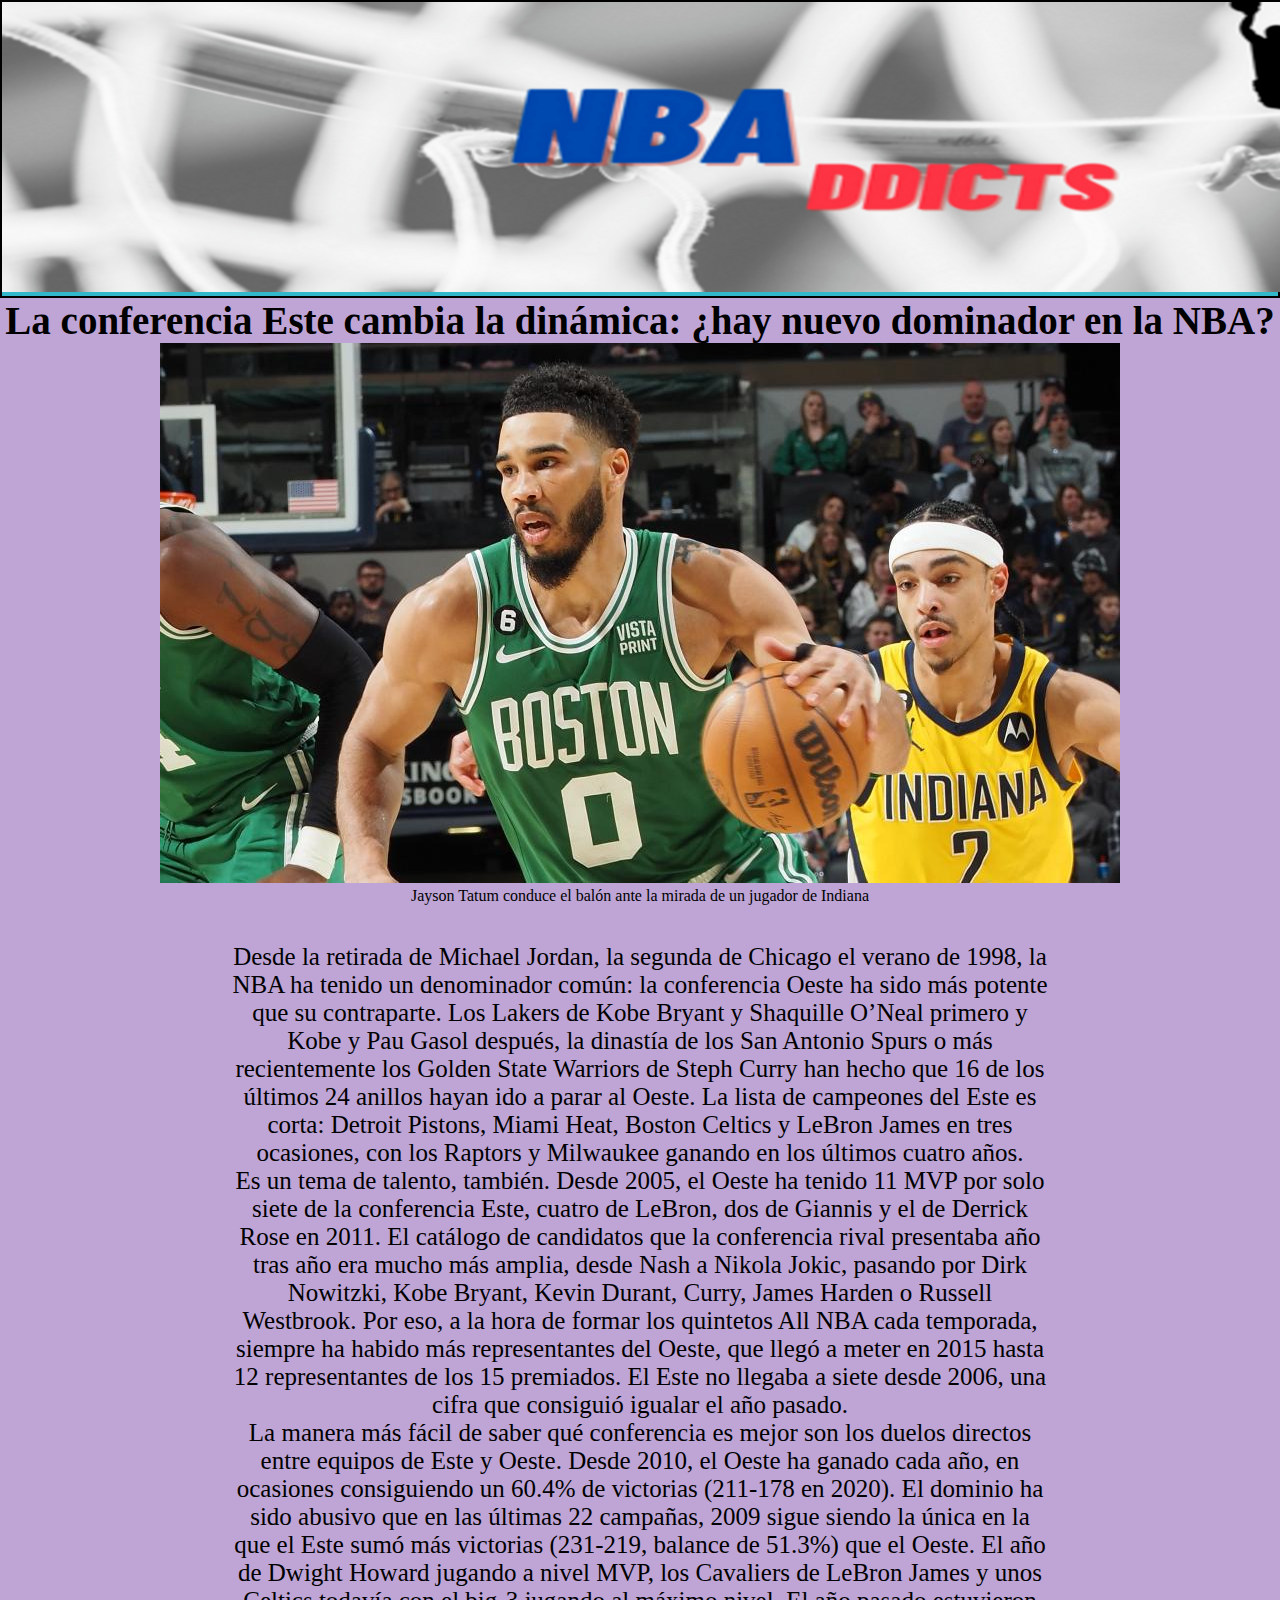
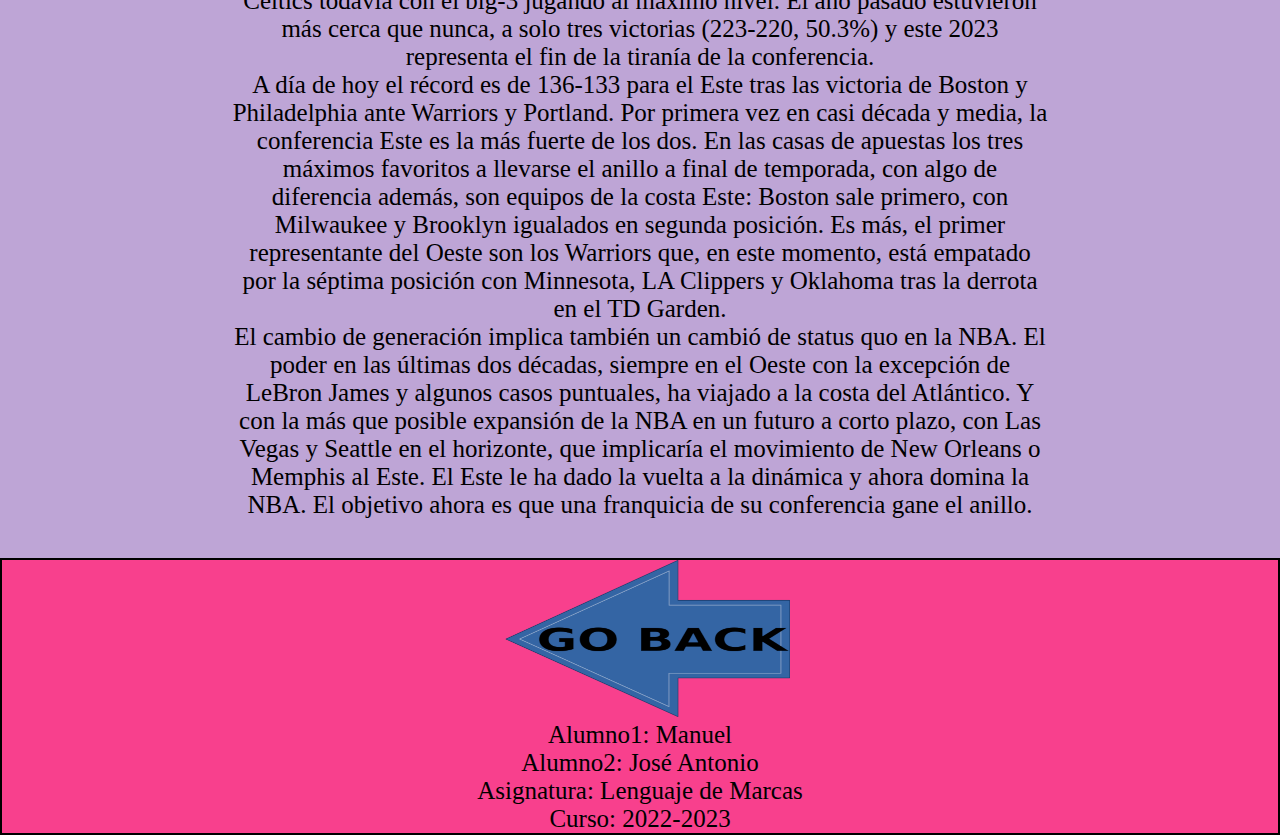
<file: articles/ConferenciaE/noticia3.html>
<!DOCTYPE html>
<html lang="es">

<head>
    <meta charset="UTF-8">
    <meta http-equiv="X-UA-Compatible" content="IE=edge">
    <meta name="viewport" content="width=device-width, initial-scale=1.0">
    <meta name="author" content="Jose Antonio y Manuel">
    <meta name="description" content="Toda la actualidad del Mundo de la NBA">
    <meta name="robots" content="index,follow">
    <meta name="keywords" content="NBA, baloncesto, basket, deportes, conferencia Este">

    <title>La conferencia Este cambia la dinámica: ¿hay nuevo dominador en la NBA?</title>
    <link rel="icon" href="../../icons/iconoNBA.png" type="image/png" sizes="16x16">
    <link rel="stylesheet" href="../../css/style.css">
</head>

<body>
    <header>
        <figure>
            <picture>
                <source media="(max-width: 799px)" srcset="../../images/NBAddictsHeaderRedimensionDosResponsive.png">

                <source media="(min-width: 800px)" srcset="../../images/NBAddictsHeaderRedimensionDos.png">

                <img src="../../images/NBAddictsHeaderRedimensionDos.png" alt="Header noticias NBAddicts">
            </picture>
        </figure>
    </header>
    <main>
        <article>
            <h2>La conferencia Este cambia la dinámica: ¿hay nuevo dominador en la NBA?</h2>
            <div style="text-align: center;">
                <figure>
                    <picture>
                        <source media="(max-width: 799px)" srcset="../../images/bostonCelticsSmall.jpg">
                        <source media="(min-width: 800px)" srcset="../../images/bostonCeltics.jpg">
                        <img src="../../images/bostonCeltics.jpg" alt="Jayson Tatum conduce el balón" class="imgArticle">
                    </picture>
                    <figcaption>Jayson Tatum conduce el balón ante la mirada de un jugador de Indiana</figcaption>
                </figure>
            </div>

            <div class="articuloInside">
                <p>
                    Desde la retirada de Michael Jordan, la segunda de Chicago el verano de 1998, la NBA ha tenido un
                    denominador común: la conferencia Oeste ha
                    sido más potente que su contraparte. Los Lakers de Kobe Bryant y Shaquille O’Neal primero y Kobe y
                    Pau
                    Gasol después, la dinastía de los
                    San Antonio Spurs o más recientemente los Golden State Warriors de Steph Curry han hecho que 16 de
                    los
                    últimos 24 anillos hayan
                    ido a parar al Oeste. La lista de campeones del Este es corta: Detroit Pistons, Miami Heat, Boston
                    Celtics y LeBron James en tres ocasiones,
                    con los Raptors y Milwaukee ganando en los últimos cuatro años.
                </p>

                <p>
                    Es un tema de talento, también. Desde 2005, el Oeste ha tenido 11 MVP por solo siete de la
                    conferencia
                    Este, cuatro de LeBron, dos de Giannis
                    y el de Derrick Rose en 2011. El catálogo de candidatos que la conferencia rival presentaba año tras
                    año
                    era mucho más amplia, desde Nash
                    a Nikola Jokic, pasando por Dirk Nowitzki, Kobe Bryant, Kevin Durant, Curry, James Harden o Russell
                    Westbrook. Por eso, a la hora de formar
                    los quintetos All NBA cada temporada, siempre ha habido más representantes del Oeste, que llegó a
                    meter
                    en 2015 hasta 12 representantes
                    de los 15 premiados. El Este no llegaba a siete desde 2006, una cifra que consiguió igualar el año
                    pasado.
                </p>

                <p>
                    La manera más fácil de saber qué conferencia es mejor son los duelos directos entre equipos de Este
                    y
                    Oeste. Desde 2010, el Oeste ha ganado
                    cada año, en ocasiones consiguiendo un 60.4% de victorias (211-178 en 2020). El dominio ha sido
                    abusivo
                    que en las últimas 22 campañas,
                    2009 sigue siendo la única en la que el Este sumó más victorias (231-219, balance de 51.3%) que el
                    Oeste. El año de Dwight Howard jugando
                    a nivel MVP, los Cavaliers de LeBron James y unos Celtics todavía con el big-3 jugando al máximo
                    nivel.
                    El año pasado estuvieron más cerca
                    que nunca, a solo tres victorias (223-220, 50.3%) y este 2023 representa el fin de la tiranía de la
                    conferencia.
                </p>

                <p>
                    A día de hoy el récord es de 136-133 para el Este tras las victoria de Boston y Philadelphia ante
                    Warriors y Portland. Por primera vez en
                    casi década y media, la conferencia Este es la más fuerte de los dos. En las casas de apuestas los
                    tres
                    máximos favoritos a llevarse el anillo
                    a final de temporada, con algo de diferencia además, son equipos de la costa Este: Boston sale
                    primero,
                    con Milwaukee y Brooklyn igualados en
                    segunda posición. Es más, el primer representante del Oeste son los Warriors que, en este momento,
                    está
                    empatado por la séptima posición
                    con Minnesota, LA Clippers y Oklahoma tras la derrota en el TD Garden.
                </p>

                <p>
                    El cambio de generación implica también un cambió de status quo en la NBA. El poder en las últimas
                    dos
                    décadas, siempre en el Oeste con la excepción
                    de LeBron James y algunos casos puntuales, ha viajado a la costa del Atlántico. Y con la más que
                    posible
                    expansión de la NBA en un futuro a corto plazo,
                    con Las Vegas y Seattle en el horizonte, que implicaría el movimiento de New Orleans o Memphis al
                    Este.
                    El Este le ha dado la vuelta a la dinámica y ahora
                    domina la NBA. El objetivo ahora es que una franquicia de su conferencia gane el anillo.
                </p>
            </div>
            <div>

            </div>
        </article>
    </main>
    <footer>

        <a href="../../index.html#not3">
            <picture>
                <source media="(max-width: 799px)" srcset="../../icons/goBack-300.png">
                <source media="(min-width: 800px)" srcset="../../icons/goBack-600.png">
                <img src="../../icons/goBack-600.png" alt="Vuelta a la página principal">
            </picture>
        </a>
        <p>
            Alumno1: Manuel <br>
            Alumno2: José Antonio <br>
            Asignatura: Lenguaje de Marcas <br>
            Curso: 2022-2023 <br>
        </p>
    </footer>
</body>
</file>
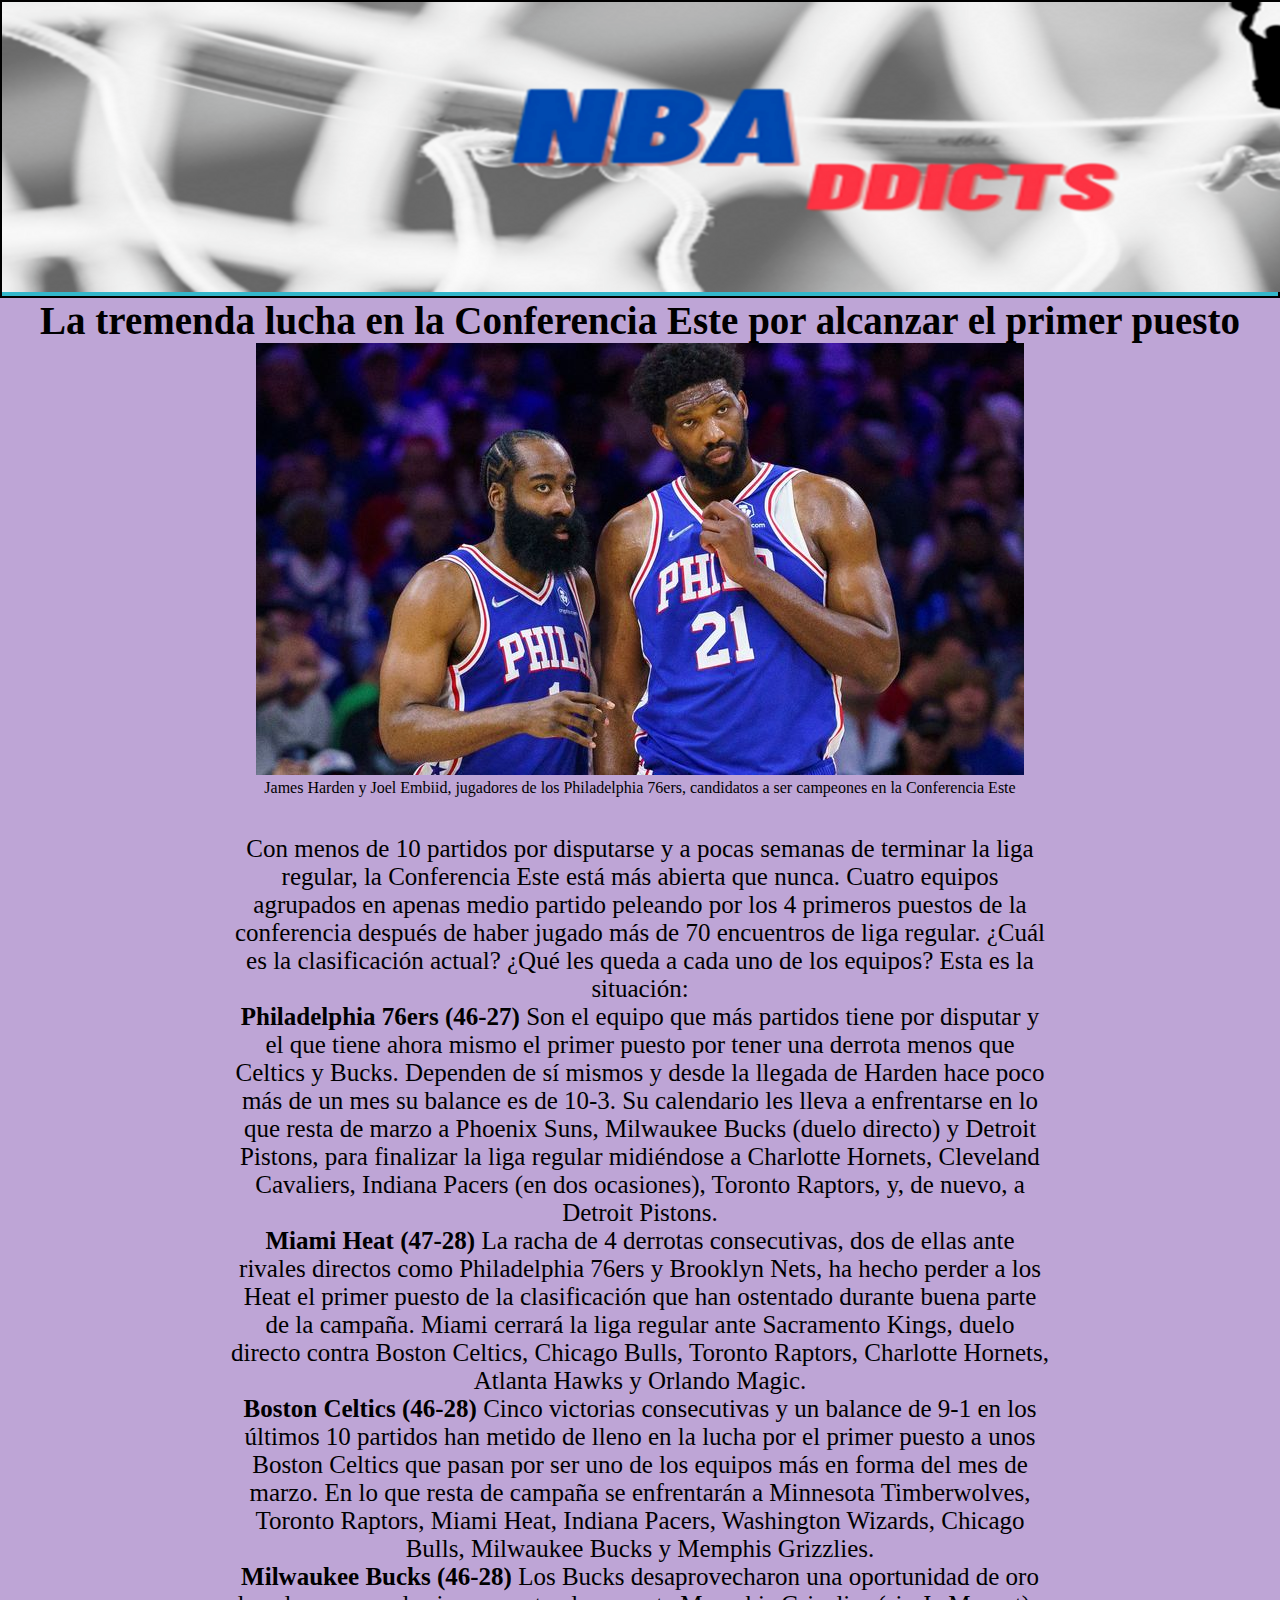
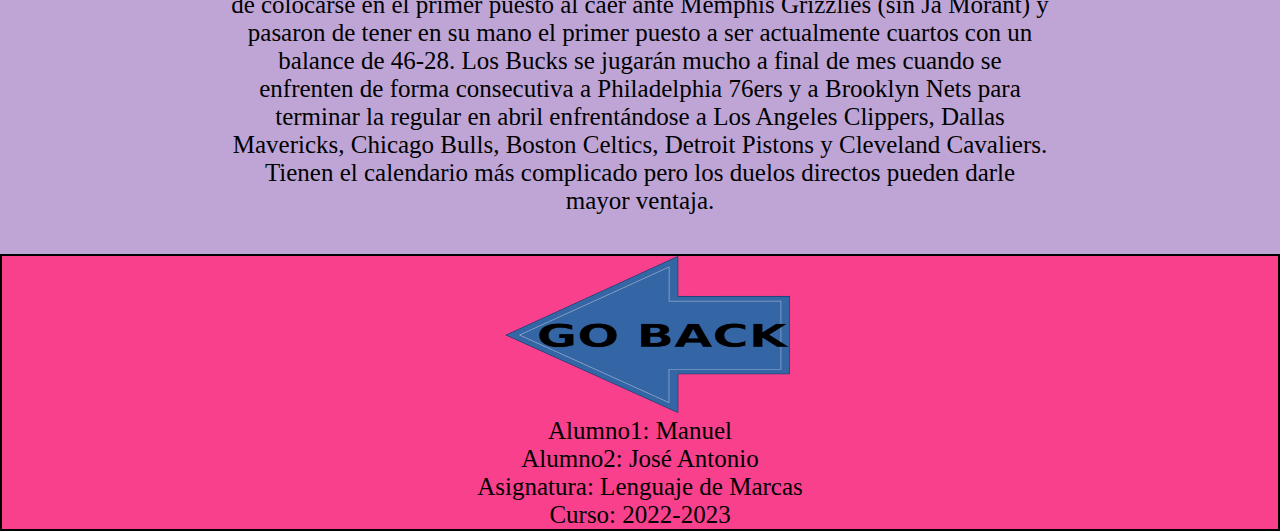
<file: articles/ConferenciaE/noticia4.html>
<!DOCTYPE html>
<html lang="es">

<head>
    <meta charset="UTF-8">
    <meta http-equiv="X-UA-Compatible" content="IE=edge">
    <meta name="viewport" content="width=device-width, initial-scale=1.0">
    <meta name="author" content="Jose Antonio y Manuel">
    <meta name="description" content="Toda la actualidad del Mundo de la NBA">
    <meta name="robots" content="index,follow">
    <meta name="keywords" content="NBA, baloncesto, basket, deportes, conferencia Este, philadelphia76ers">

    <title>La tremenda lucha en la Conferencia Este por alcanzar el primer puesto</title>
    <link rel="icon" href="../../icons/iconoNBA.png" type="image/png" sizes="16x16">
    <link rel="stylesheet" href="../../css/style.css">
</head>

<body>
    <header>
        <figure>
            <picture>
                <source media="(max-width: 799px)" srcset="../../images/NBAddictsHeaderRedimensionDosResponsive.png">
        
                <source media="(min-width: 800px)" srcset="../../images/NBAddictsHeaderRedimensionDos.png">
        
                <img src="../../images/NBAddictsHeaderRedimensionDos.png" alt="Header noticias NBAddicts">
            </picture>
        </figure>
    </header>
    <main>
        <article>
        <h2>La tremenda lucha en la Conferencia Este por alcanzar el primer puesto</h2>
            <div style="text-align: center;">
                <figure>
                    <picture>
                        <source media="(max-width: 799px)" srcset="../../images/philadelphiaSmall.jpg">
                        <source media="(min-width: 800px)" srcset="../../images/philadelphia.jpg">
                        <img src="../../images/philadelphia.jpg"
                            alt="James Harden y Joel Embiid, jugadores de los Philadelphia 76ers" class="imgArticle">
                    </picture>
                    <figcaption>James Harden y Joel Embiid, jugadores de los Philadelphia 76ers, candidatos a ser
                        campeones en la Conferencia Este</figcaption>
                </figure>
            </div>
            <div class="articuloInside">

            <p>
                Con menos de 10 partidos por disputarse y a pocas semanas de terminar la liga regular, la Conferencia
                Este está más abierta que nunca.
                Cuatro equipos agrupados en apenas medio partido peleando por los 4 primeros puestos de la conferencia
                después de haber jugado más
                de 70 encuentros de liga regular. ¿Cuál es la clasificación actual? ¿Qué les queda a cada uno de los
                equipos? Esta es la situación:
            </p>

            <p>
                <b>Philadelphia 76ers (46-27)</b>
                Son el equipo que más partidos tiene por disputar y el que tiene ahora mismo el primer puesto por tener
                una derrota menos que Celtics y Bucks.
                Dependen de sí mismos y desde la llegada de Harden hace poco más de un mes su balance es de 10-3. Su
                calendario les lleva a enfrentarse en lo
                que resta de marzo a Phoenix Suns, Milwaukee Bucks (duelo directo) y Detroit Pistons, para finalizar la
                liga regular midiéndose a Charlotte Hornets,
                Cleveland Cavaliers, Indiana Pacers (en dos ocasiones), Toronto Raptors, y, de nuevo, a Detroit Pistons.
            </p>
            <p>
                <b>Miami Heat (47-28)</b>
                La racha de 4 derrotas consecutivas, dos de ellas ante rivales directos como Philadelphia 76ers y
                Brooklyn Nets, ha hecho perder a los Heat el
                primer puesto de la clasificación que han ostentado durante buena parte de la campaña. Miami cerrará la
                liga regular ante Sacramento Kings,
                duelo directo contra Boston Celtics, Chicago Bulls, Toronto Raptors, Charlotte Hornets, Atlanta Hawks y
                Orlando Magic.
            </p>
            <p>
                <b>Boston Celtics (46-28)</b>
                Cinco victorias consecutivas y un balance de 9-1 en los últimos 10 partidos han metido de lleno en la
                lucha por el primer puesto a unos Boston Celtics
                que pasan por ser uno de los equipos más en forma del mes de marzo. En lo que resta de campaña se
                enfrentarán a Minnesota Timberwolves, Toronto Raptors,
                Miami Heat, Indiana Pacers, Washington Wizards, Chicago Bulls, Milwaukee Bucks y Memphis Grizzlies.
            </p>
            <p>
                <b>Milwaukee Bucks (46-28)</b>
                Los Bucks desaprovecharon una oportunidad de oro de colocarse en el primer puesto al caer ante Memphis
                Grizzlies (sin Ja Morant) y pasaron de tener
                en su mano el primer puesto a ser actualmente cuartos con un balance de 46-28. Los Bucks se jugarán
                mucho a final de mes cuando se enfrenten de forma
                consecutiva a Philadelphia 76ers y a Brooklyn Nets para terminar la regular en abril enfrentándose a Los
                Angeles Clippers, Dallas Mavericks, Chicago Bulls,
                Boston Celtics, Detroit Pistons y Cleveland Cavaliers. Tienen el calendario más complicado pero los
                duelos directos pueden darle mayor ventaja.
            </p>
        </div>
        </article>
    </main>
    <footer>

        <a href="../../index.html#not4">
            <picture>
                <source media="(max-width: 799px)" srcset="../../icons/goBack-300.png">
                <source media="(min-width: 800px)" srcset="../../icons/goBack-600.png">
                <img src="../../icons/goBack-600.png" alt="Vuelta a la página principal">
            </picture>
        </a>
        <p>
            Alumno1: Manuel <br>
            Alumno2: José Antonio <br>
            Asignatura: Lenguaje de Marcas <br>
            Curso: 2022-2023 <br>
        </p>
    </footer>

</body>
</file>
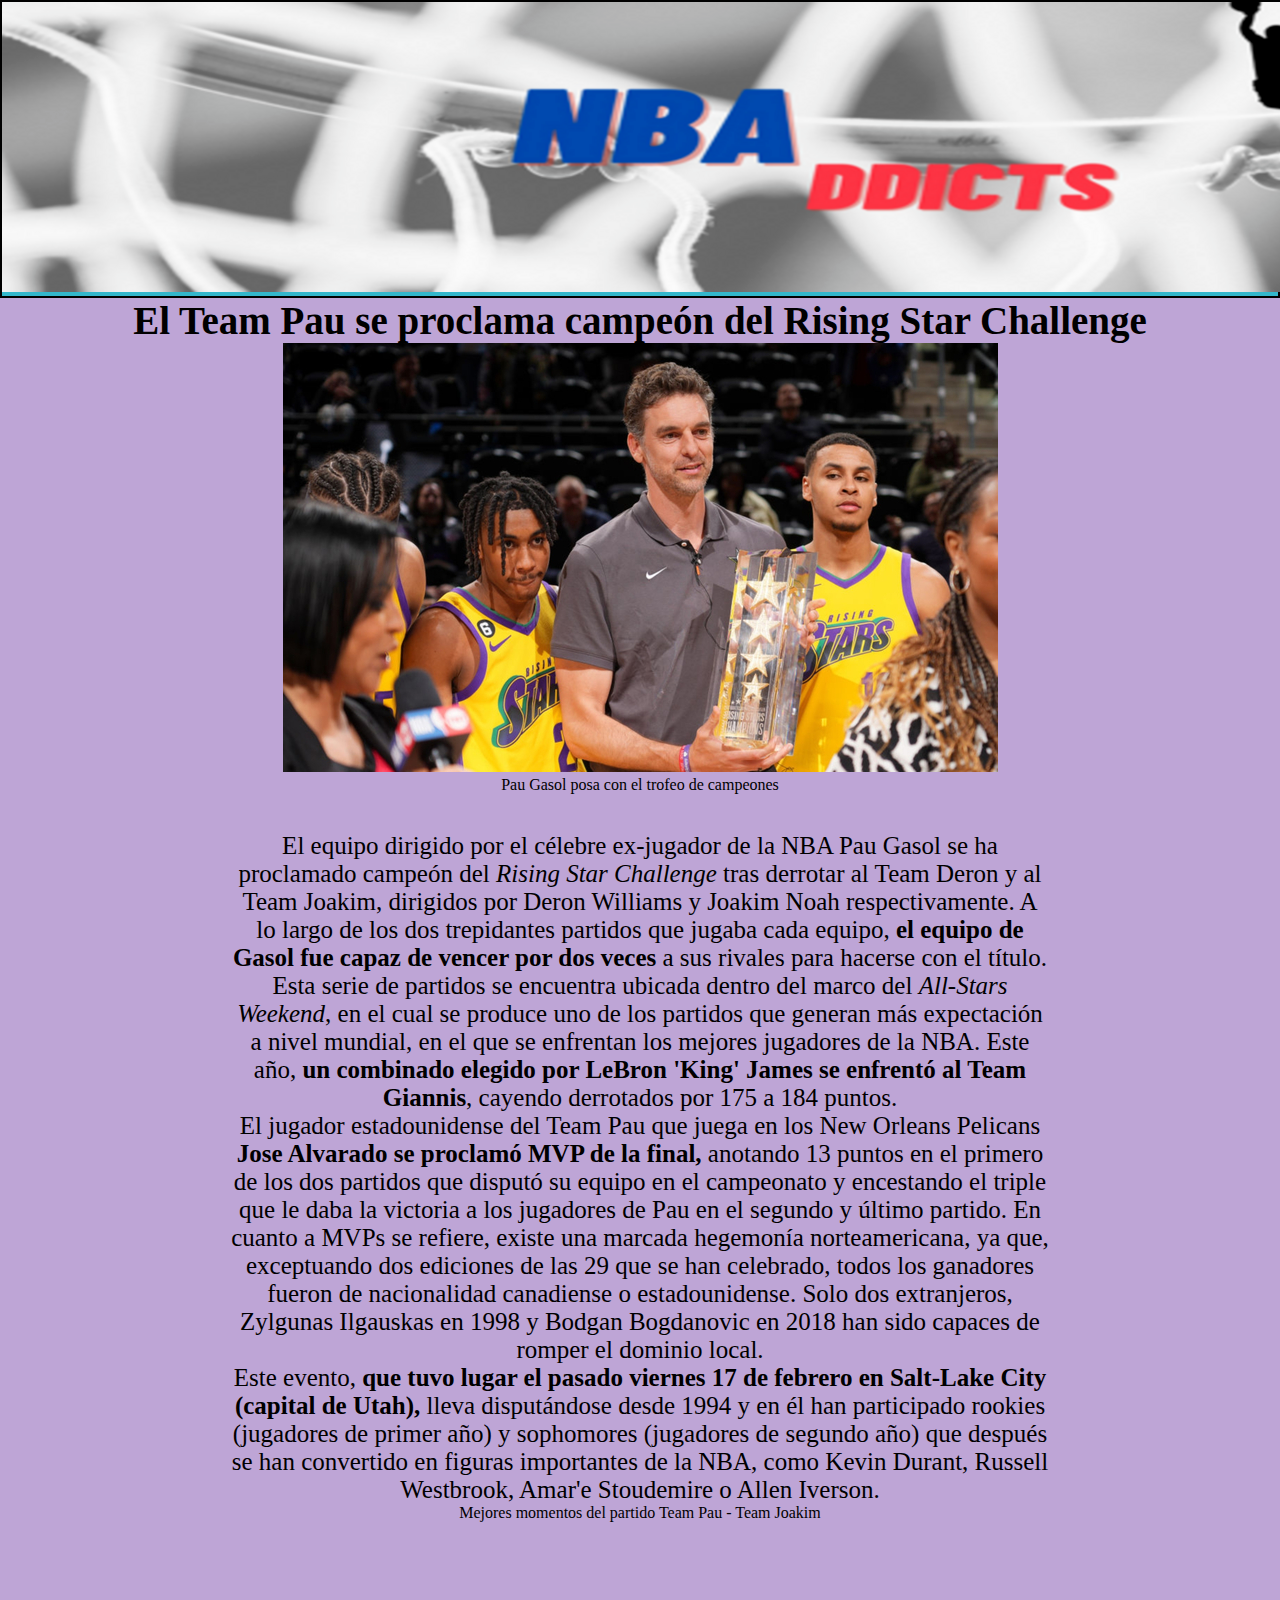
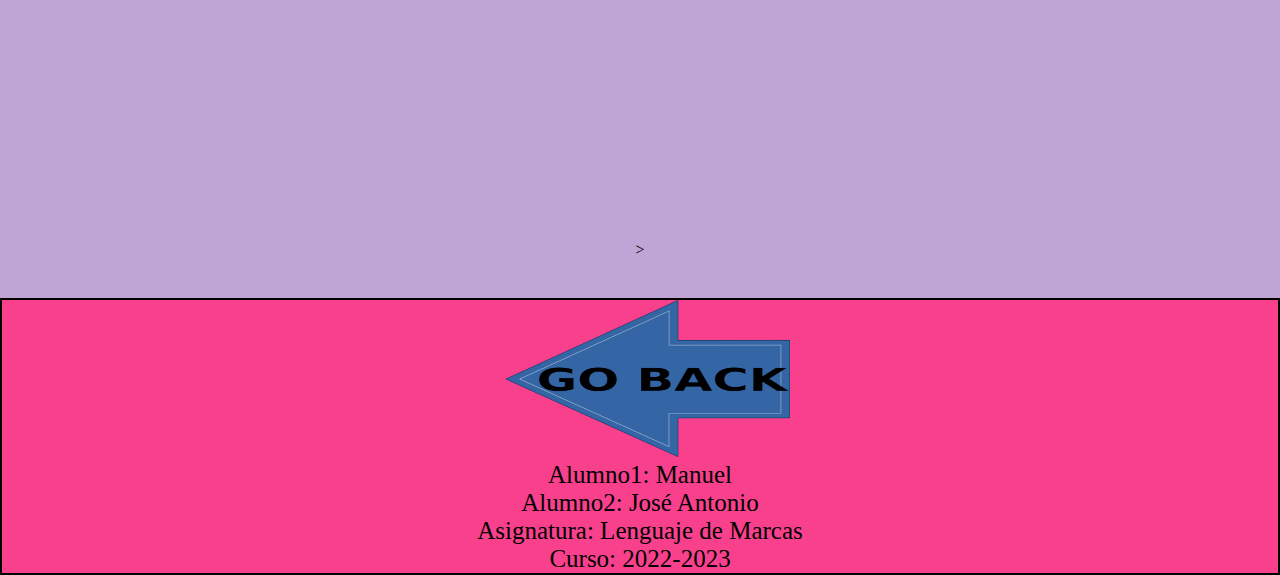
<file: articles/ConferenciaO/noticia1.html>
<!DOCTYPE html>
<html lang="es">

<head>
    <meta charset="UTF-8">
    <meta http-equiv="X-UA-Compatible" content="IE=edge">
    <meta name="viewport" content="width=device-width, initial-scale=1.0">
    <meta name="author" content="Jose Antonio y Manuel">
    <meta name="description" content="Toda la actualidad del Mundo de la NBA">
    <meta name="robots" content="index,follow">
    <meta name="keywords"
        content="NBA, baloncesto, basket, deportes, Pau Gasol, campeones, Rising Star Challenge, rookies, All-Stars">

    <title>Pau Gasol y su equipo se proclaman campeones del Rising Star Challenge</title>
    <link rel="icon" href="../../icons/iconoNBA.png" type="image/png" sizes="16x16">
    <link rel="stylesheet" href="../../css/style.css">
</head>


<body>
    <header>
        <figure>
            <picture>
                <source media="(max-width: 799px)" srcset="../../images/NBAddictsHeaderRedimensionDosResponsive.png">

                <source media="(min-width: 800px)" srcset="../../images/NBAddictsHeaderRedimensionDos.png">

                <img src="../../images/NBAddictsHeaderRedimensionDos.png" alt="Header noticias NBAddicts" >
            </picture>
        </figure>
    </header>
    <main>
        <article>
            <h2>El Team Pau se proclama campeón del Rising Star Challenge</h2>
            <div style="text-align: center;">
                <figure>
                    <picture>
                        <source media="(max-width: 799px)" srcset="../../images/teamGasolCampeonSmall.jpg">
                        <source media="(min-width: 800px)" srcset="../../images/teamGasolCampeonRedimension.jpg">
                        <img src="../../images/teamGasolCampeonRedimension.jpg" alt="Pau Gasol con el trofeo" class="imgArticle">
                    </picture>
                    <figcaption>Pau Gasol posa con el trofeo de campeones</figcaption>
                </figure>
            </div>
            <div class="articuloInside">
                <p>
                    El equipo dirigido por el célebre ex-jugador de la NBA Pau Gasol se ha proclamado campeón del
                    <i>Rising
                        Star Challenge</i> tras derrotar
                    al Team Deron y al Team Joakim, dirigidos por Deron Williams y Joakim Noah respectivamente. A lo
                    largo
                    de los dos trepidantes partidos
                    que jugaba cada equipo, <b>el equipo de Gasol fue capaz de vencer por dos veces</b> a sus rivales
                    para
                    hacerse con el título.
                </p>

                <p>
                    Esta serie de partidos se encuentra ubicada dentro del marco del <i>All-Stars Weekend</i>, en el
                    cual se
                    produce uno de los partidos que generan más expectación
                    a nivel mundial, en el que se enfrentan los mejores jugadores de la NBA. Este año, <b>un combinado
                        elegido por LeBron 'King' James se enfrentó
                        al Team Giannis</b>, cayendo derrotados por 175 a 184 puntos.
                </p>

                <p>
                    El jugador estadounidense del Team Pau que juega en los New Orleans Pelicans <b>Jose Alvarado se
                        proclamó MVP de la final,</b> anotando 13 puntos
                    en el primero de los dos partidos que disputó su equipo en el campeonato y encestando el triple que
                    le
                    daba la victoria a los jugadores de Pau
                    en el segundo y último partido. En cuanto a MVPs se refiere, existe una marcada hegemonía
                    norteamericana, ya que, exceptuando dos ediciones
                    de las 29 que se han celebrado, todos los ganadores fueron de nacionalidad canadiense o
                    estadounidense.
                    Solo dos extranjeros, Zylgunas
                    Ilgauskas en 1998 y Bodgan Bogdanovic en 2018 han sido capaces de romper el dominio local.
                </p>


                <p>
                    Este evento, <b>que tuvo lugar el pasado viernes 17 de febrero en Salt-Lake City (capital de
                        Utah),</b>
                    lleva disputándose desde 1994 y en él han
                    participado rookies (jugadores de primer año) y sophomores (jugadores de segundo año) que después se
                    han
                    convertido en figuras
                    importantes de la NBA, como Kevin Durant, Russell Westbrook, Amar'e Stoudemire o Allen Iverson.
                </p>
                <div style="text-align: center">
                    <figure>
                        <figcaption>Mejores momentos del partido Team Pau - Team Joakim</figcaption>
                        <iframe width="560" height="315" src="https://www.youtube.com/embed/6NBklyoijHY" frameborder="0"
                            allow="accelerometer; autoplay; clipboard-write; encrypted-media; gyroscope; picture-in-picture"
                            allowfullscreen></iframe>
                    </figure>

                </div>>
            </div>
        </article>
    </main>
    <footer>

        <a href="../../index.html#not1">
            <picture>
                <source media="(max-width: 799px)" srcset="../../icons/goBack-300.png">
                <source media="(min-width: 800px)" srcset="../../icons/goBack-600.png">
                <img src="../../icons/goBack-600.png" alt="Vuelta a la página principal">
            </picture>
        </a>
        <p>
            Alumno1: Manuel <br>
            Alumno2: José Antonio <br>
            Asignatura: Lenguaje de Marcas <br>
            Curso: 2022-2023 <br>
        </p>
    </footer>
</body>
</file>
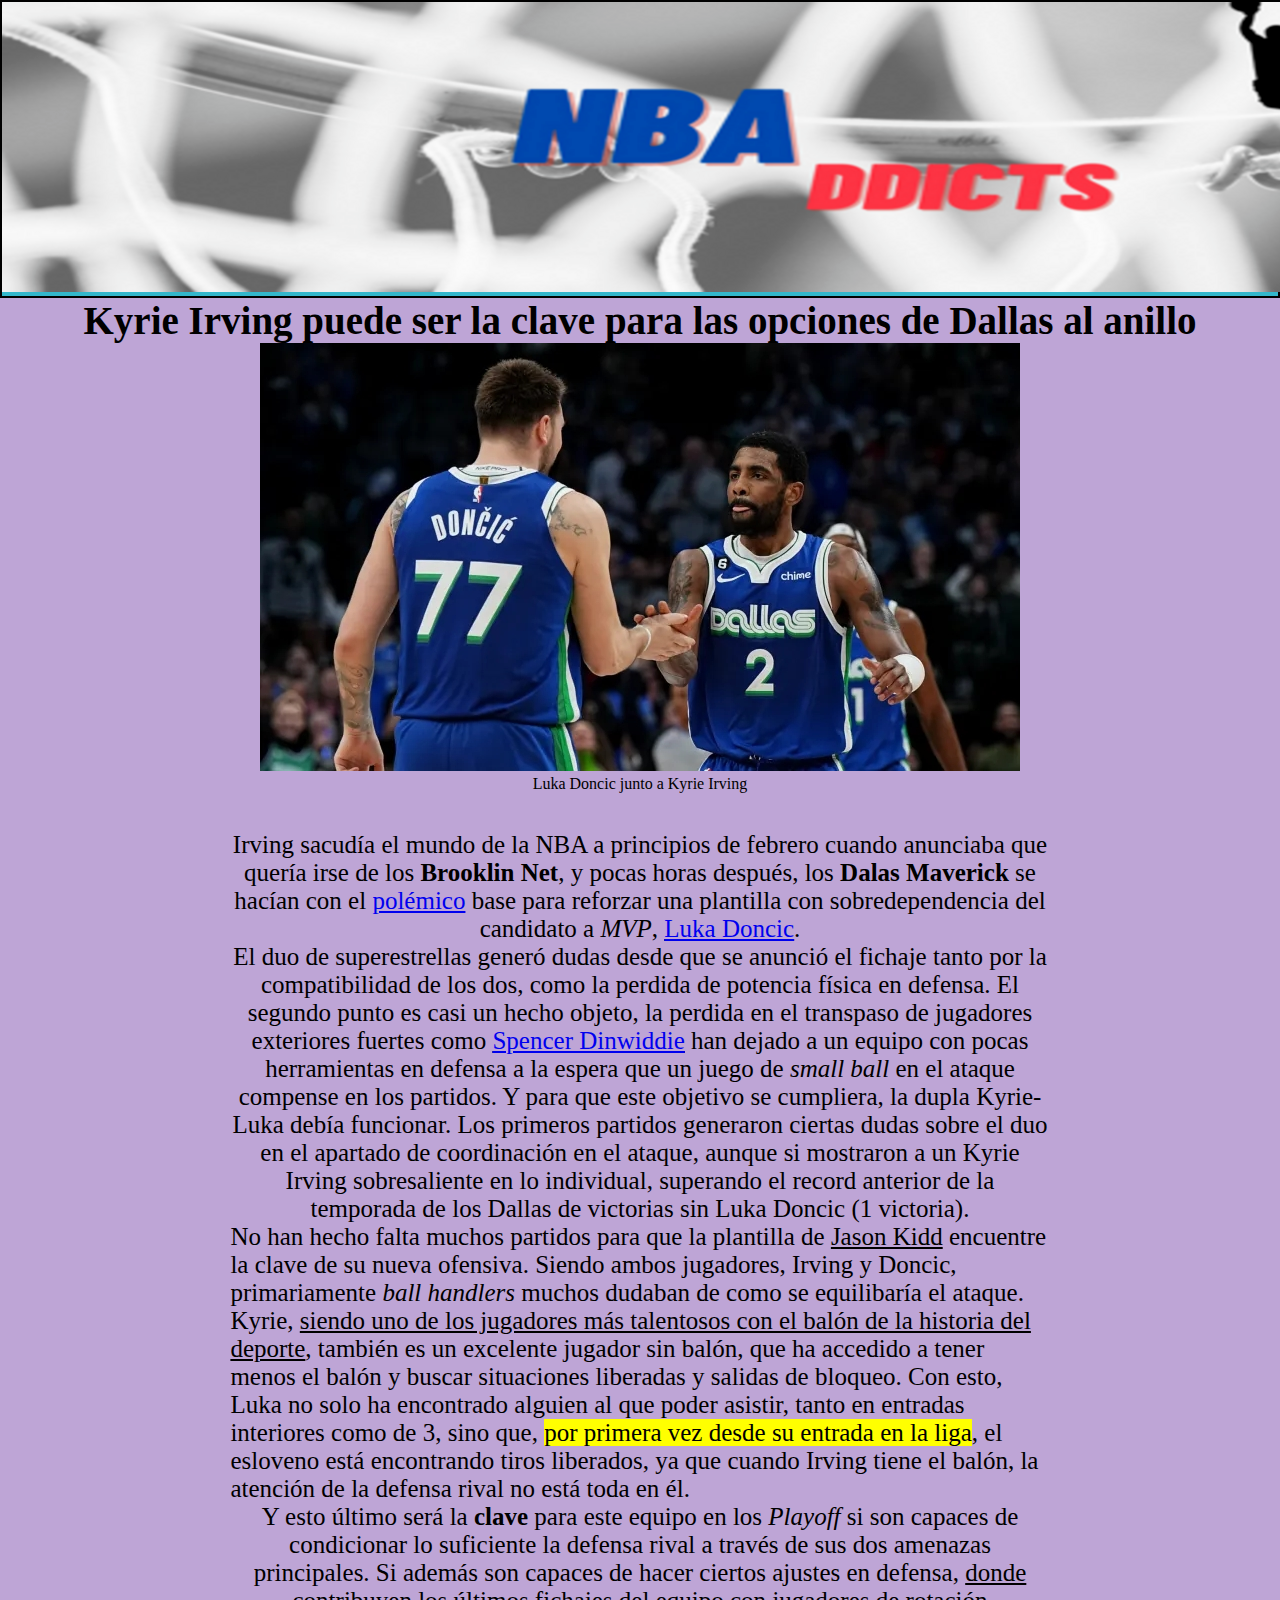
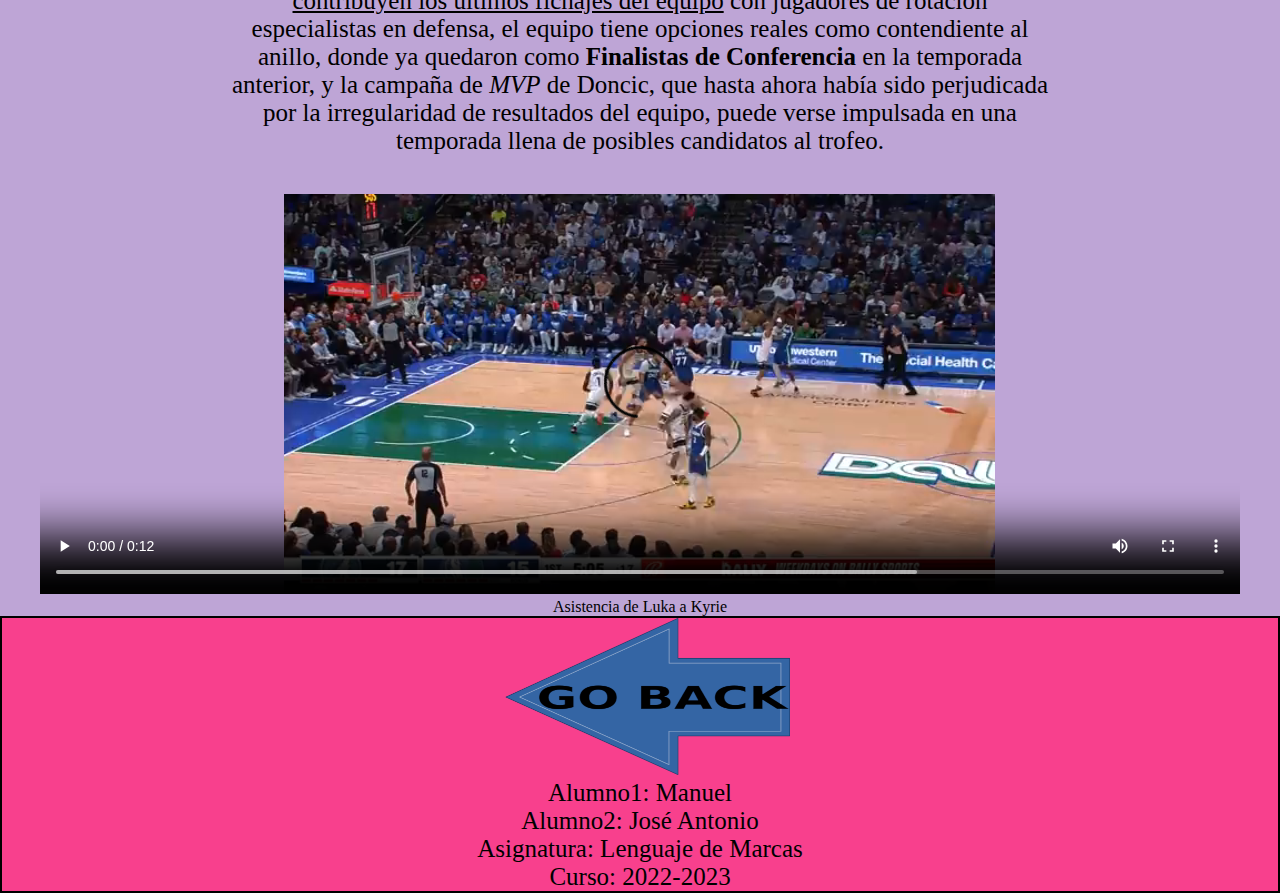
<file: articles/ConferenciaO/noticia2.html>
<!DOCTYPE html>
<html lang="es">

<head>
    <meta charset="UTF-8">
    <meta http-equiv="X-UA-Compatible" content="IE=edge">
    <meta name="viewport" content="width=device-width, initial-scale=1.0">
    <meta name="author" content="Jose Antonio y Manuel">
    <meta name="description" content="Toda la actualidad del Mundo de la NBA">
    <meta name="robots" content="index,follow">
    <meta name="keywords" content="NBA, baloncesto, basket, deportes, Luka Doncic, Kyrie Irving, Dallas Maverick">

    <title>Kyrie Irving puede ser la clave para las opciones de Dallas al anillo</title>
    <link rel="icon" href="../../icons/iconoNBA.png" type="image/png" sizes="16x16">
    <link rel="stylesheet" href="../../css/style.css">
</head>

<body>
        <header>
            <figure>
                <picture>
                    <source media="(max-width: 799px)" srcset="../../images/NBAddictsHeaderRedimensionDosResponsive.png">
            
                    <source media="(min-width: 800px)" srcset="../../images/NBAddictsHeaderRedimensionDos.png">
            
                    <img src="../../images/NBAddictsHeaderRedimensionDos.png" alt="Header noticias NBAddicts">
                </picture>
            </figure>
        </header>
    <main>
        <article>
            <h2>
                Kyrie Irving puede ser la clave para las opciones de Dallas al anillo
            </h2>
            <div style="text-align: center;">
                <figure>
                    <picture>
                        <source media="(max-width: 799px)" srcset="../../images/luka-irving-380-214.jpg">
                        <source media="(min-width: 800px)" srcset="../../images/luka-irving-761-429.jpg">
                        <img src="../../images/luka-irving-761-429.jpg" alt="Luka Doncic junto a Kyrie Irving" class="imgArticle">
                    </picture>
                    <figcaption>Luka Doncic junto a Kyrie Irving</figcaption>
                </figure>
            </div>
            <div class="articuloInside">
                <p>Irving sacudía el mundo de la NBA a principios de febrero cuando anunciaba que quería irse de los
                    <b>Brooklin Net</b>, y pocas horas después, los <b>Dalas Maverick</b> se hacían con el <a
                        href="https://www.marca.com/baloncesto/nba/2022/11/02/63622e9046163f8e578b4577.html"
                        target="_blank">polémico</a> base para reforzar una plantilla con sobredependencia del candidato
                    a <i>MVP</i>, <u><a href="https://www.nba.com/player/1629029/luka-doncic" target="_blank"> Luka
                            Doncic</a></u>.</p>
                <p>El duo de superestrellas generó dudas desde que se anunció el fichaje tanto por la compatibilidad de
                    los dos, como la perdida de potencia física en defensa. El segundo punto es casi un hecho objeto, la
                    perdida en el transpaso de jugadores exteriores fuertes como <u><a
                            href="https://www.nba.com/player/203915/spencer-dinwiddie/bio" target="_blank">Spencer
                            Dinwiddie</a></u> han dejado a un equipo con pocas herramientas en defensa a la espera que
                    un juego de <i>small ball</i> en el ataque compense en los partidos. Y para que este objetivo se
                    cumpliera, la dupla Kyrie-Luka debía funcionar. Los primeros partidos generaron ciertas dudas sobre
                    el duo en el apartado de coordinación en el ataque, aunque si mostraron a un Kyrie Irving
                    sobresaliente en lo individual, superando el record anterior de la temporada de los Dallas de
                    victorias sin Luka Doncic (1 victoria).
                <p>
                <p style="text-align: left;">
                    No han hecho falta muchos partidos para que la plantilla de <u>Jason Kidd</u> encuentre la clave de
                    su nueva ofensiva. Siendo ambos jugadores, Irving y Doncic, primariamente <i>ball handlers</i>
                    muchos dudaban de como se equilibaría el ataque. Kyrie, <u>siendo uno de los jugadores más
                        talentosos con el balón de la historia del deporte</u>, también es un excelente jugador sin
                    balón, que ha accedido a tener menos el balón y buscar situaciones liberadas y salidas de bloqueo.
                    Con esto, Luka no solo ha encontrado alguien al que poder asistir, tanto en entradas interiores como
                    de 3, sino que, <mark>por primera vez desde su entrada en la liga</mark>, el esloveno está
                    encontrando tiros liberados, ya que cuando Irving tiene el balón, la atención de la defensa rival no
                    está toda en él.
                </p>
                <p>
                    Y esto último será la <b>clave</b> para este equipo en los <i>Playoff</i> si son capaces de
                    condicionar lo suficiente la defensa rival a través de sus dos amenazas principales. Si además son
                    capaces de hacer ciertos ajustes en defensa, <u>donde contribuyen los últimos fichajes del
                        equipo</u> con jugadores de rotación especialistas en defensa, el equipo tiene opciones reales
                    como contendiente al anillo, donde ya quedaron como <b>Finalistas de Conferencia</b> en la temporada
                    anterior, y la campaña de <i>MVP</i> de Doncic, que hasta ahora había sido perjudicada por la
                    irregularidad de resultados del equipo, puede verse impulsada en una temporada llena de posibles
                    candidatos al trofeo.
                </p>
            </div>

            <div style="text-align: center;">
                <figure>
                    <video controls width="1200" height="400">
                        <source src="../../video/luka-asist-irving-360.mp4"
                            type='video/mp4; codecs="avc1.42E01E, mp4a.40.2"'>
                        <source src="../../video/luka-asist-irving-360.webm" type='video/webm; codecs="vp8, vorbis"'>
                        <source src="../../video/luka-asist-irving-360.ogv" type='video/ogg; codecs="theora, vorbis"'>
                    </video>
                    <figcaption>Asistencia de Luka a Kyrie</figcaption>
                </figure>
            </div>
        </article>
    </main>

    <footer>

        <a href="../../index.html#not2">
            <picture>
                <source media="(max-width: 799px)" srcset="../../icons/goBack-300.png">
                <source media="(min-width: 800px)" srcset="../../icons/goBack-600.png">
                <img src="../../icons/goBack-600.png" alt="Vuelta a la página principal">
            </picture>
        </a>
        <p>
            Alumno1: Manuel <br>
            Alumno2: José Antonio <br>
            Asignatura: Lenguaje de Marcas <br>
            Curso: 2022-2023 <br>
        </p>
    </footer>
</body>

</html>
</file>
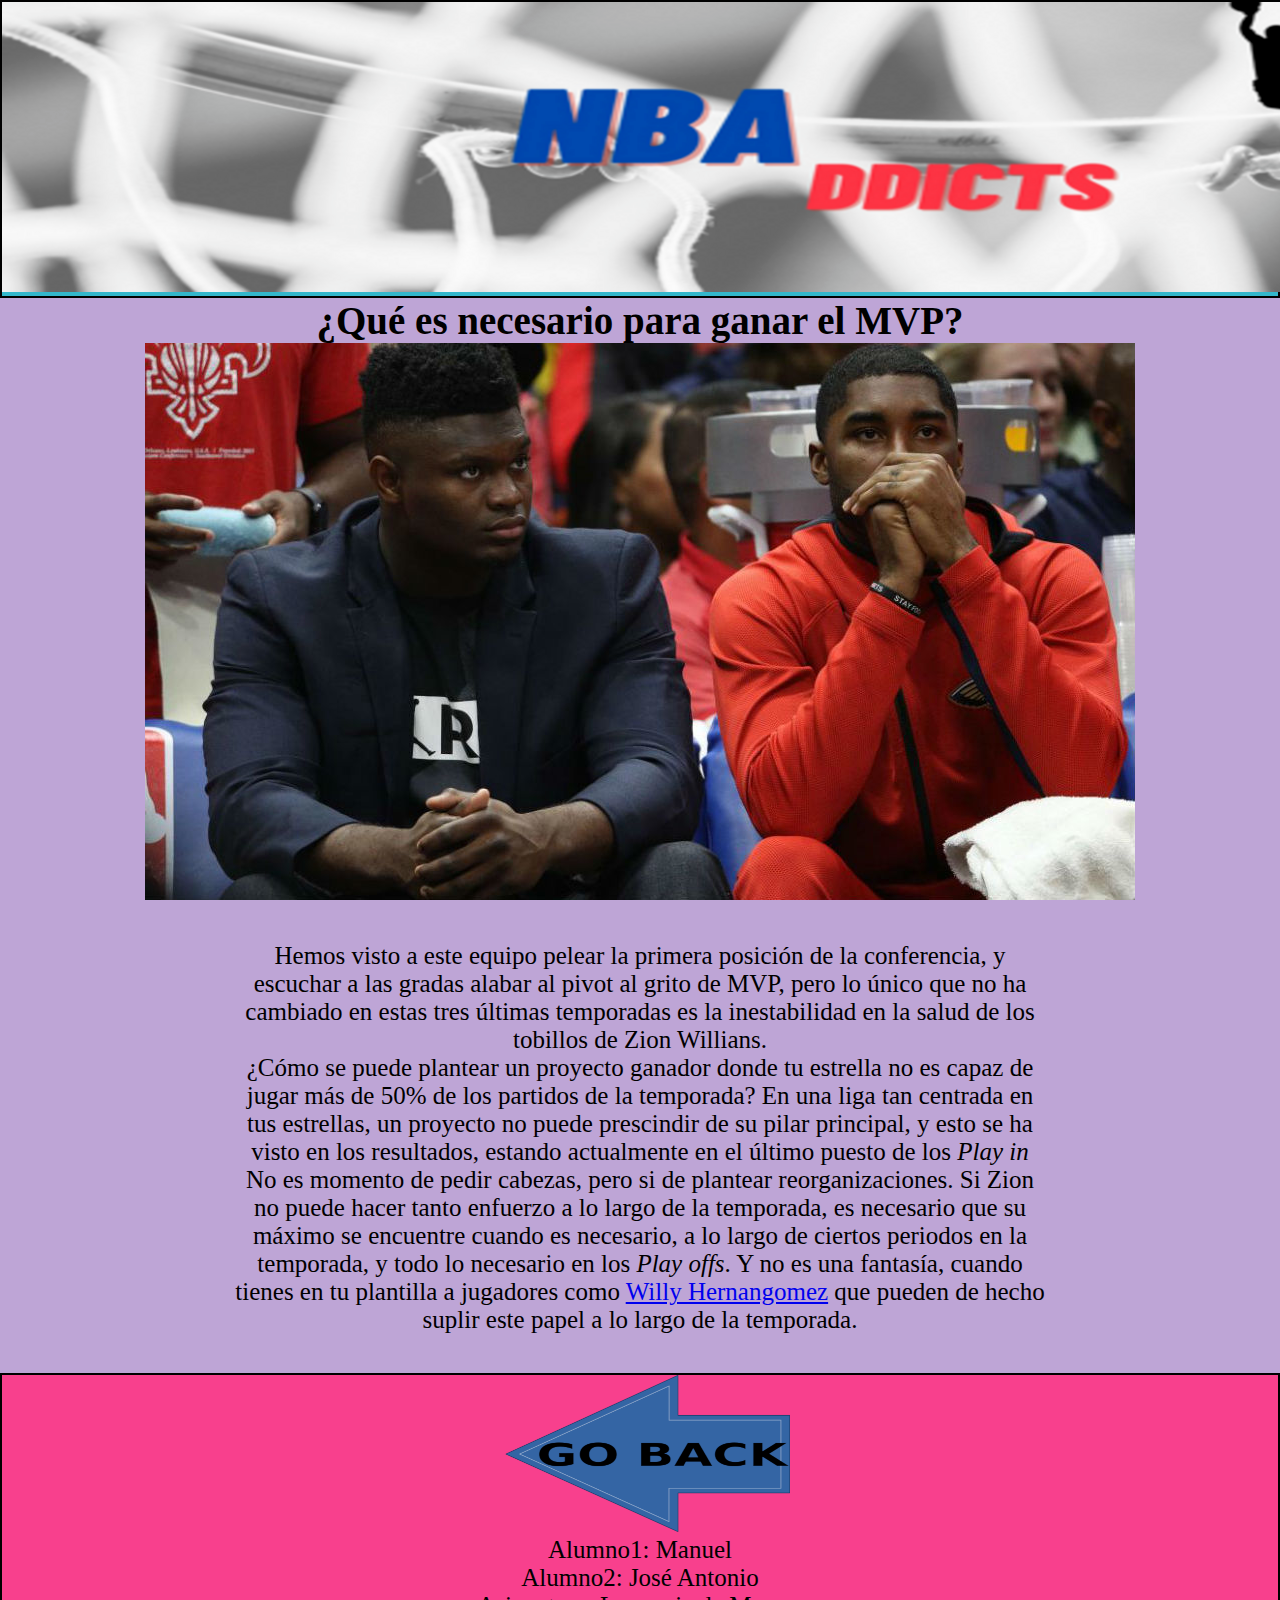
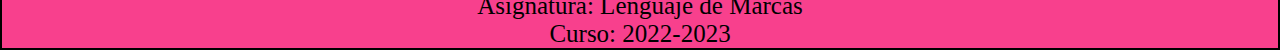
<file: articles/Editorial/noticia5.html>
<!DOCTYPE html>
<html lang="es">

<head>
    <meta charset="UTF-8">
    <meta http-equiv="X-UA-Compatible" content="IE=edge">
    <meta name="viewport" content="width=device-width, initial-scale=1.0">
    <meta name="author" content="Jose Antonio y Manuel">
    <meta name="description" content="Toda la actualidad del Mundo de la NBA">
    <meta name="robots" content="index,follow">
    <meta name="keywords" content="NBA, baloncesto, basket, deportes, actualidad NBA, noticias NBA">

    <title>El proyecto de los Pelicans: ¿Es sostenible Zion Willians?</title>
    <link rel="icon" href="../../icons/iconoNBA.png" type="image/png" sizes="16x16">
    <link rel="stylesheet" href="../../css/style.css">
</head>

<body>
    <header>
        <figure>
            <picture>
                <source media="(max-width: 799px)" srcset="../../images/NBAddictsHeaderRedimensionDosResponsive.png">

                <source media="(min-width: 800px)" srcset="../../images/NBAddictsHeaderRedimensionDos.png">

                <img src="../../images/NBAddictsHeaderRedimensionDos.png" alt="Header noticias NBAddicts">
            </picture>
        </figure>
    </header>
    <div>
        <main>
            <article>
                <h2>¿Qué es necesario para ganar el MVP?</h2>
                <picture>
                    <source media="(max-width: 799px)" srcset="../../images/zion_495.png">
                    <source media="(min-width: 800px)" srcset="../../images/zion_900.jpg">
                    <img src="../../images/zion_900.jpg" alt="Zion sentado en el banquillo" class="imgArticle">
                </picture>
                <div class="articuloInside">
                    <p>Hemos visto a este equipo pelear la primera posición de la conferencia, y escuchar a las gradas
                        alabar al pivot al grito de MVP, pero lo único que no ha cambiado en estas tres últimas
                        temporadas es la inestabilidad en la salud de los tobillos de Zion Willians.</p>
                    <p>
                        ¿Cómo se puede plantear un proyecto ganador donde tu estrella no es capaz de jugar más de 50% de
                        los partidos de la temporada? En una liga tan centrada en tus estrellas, un proyecto no puede
                        prescindir de su pilar principal, y esto se ha visto en los resultados, estando actualmente en
                        el último puesto de los <i>Play in</i>
                    </p>
                    <p>
                        No es momento de pedir cabezas, pero si de plantear reorganizaciones. Si Zion no puede hacer
                        tanto enfuerzo a lo largo de la temporada, es necesario que su máximo se encuentre cuando es
                        necesario, a lo largo de ciertos periodos en la temporada, y todo lo necesario en los <i>Play
                            offs</i>. Y no es una fantasía, cuando tienes en tu plantilla a jugadores como <a
                            href="https://www.nba.com/player/1626195/willy-hernangomez/bio">Willy Hernangomez</a> que
                        pueden de hecho suplir este papel a lo largo de la temporada.
                    </p>
                </div>
            </article>
        </main>
        <footer>

            <a href="../../index.html#not5">
                <picture>
                    <source media="(max-width: 799px)" srcset="../../icons/goBack-300.png">
                    <source media="(min-width: 800px)" srcset="../../icons/goBack-600.png">
                    <img src="../../icons/goBack-600.png" alt="Vuelta a la página principal">
                </picture>
            </a>
            <p>
                Alumno1: Manuel <br>
                Alumno2: José Antonio <br>
                Asignatura: Lenguaje de Marcas <br>
                Curso: 2022-2023 <br>
            </p>
        </footer>
    </div>
</body>

</html>
</file>
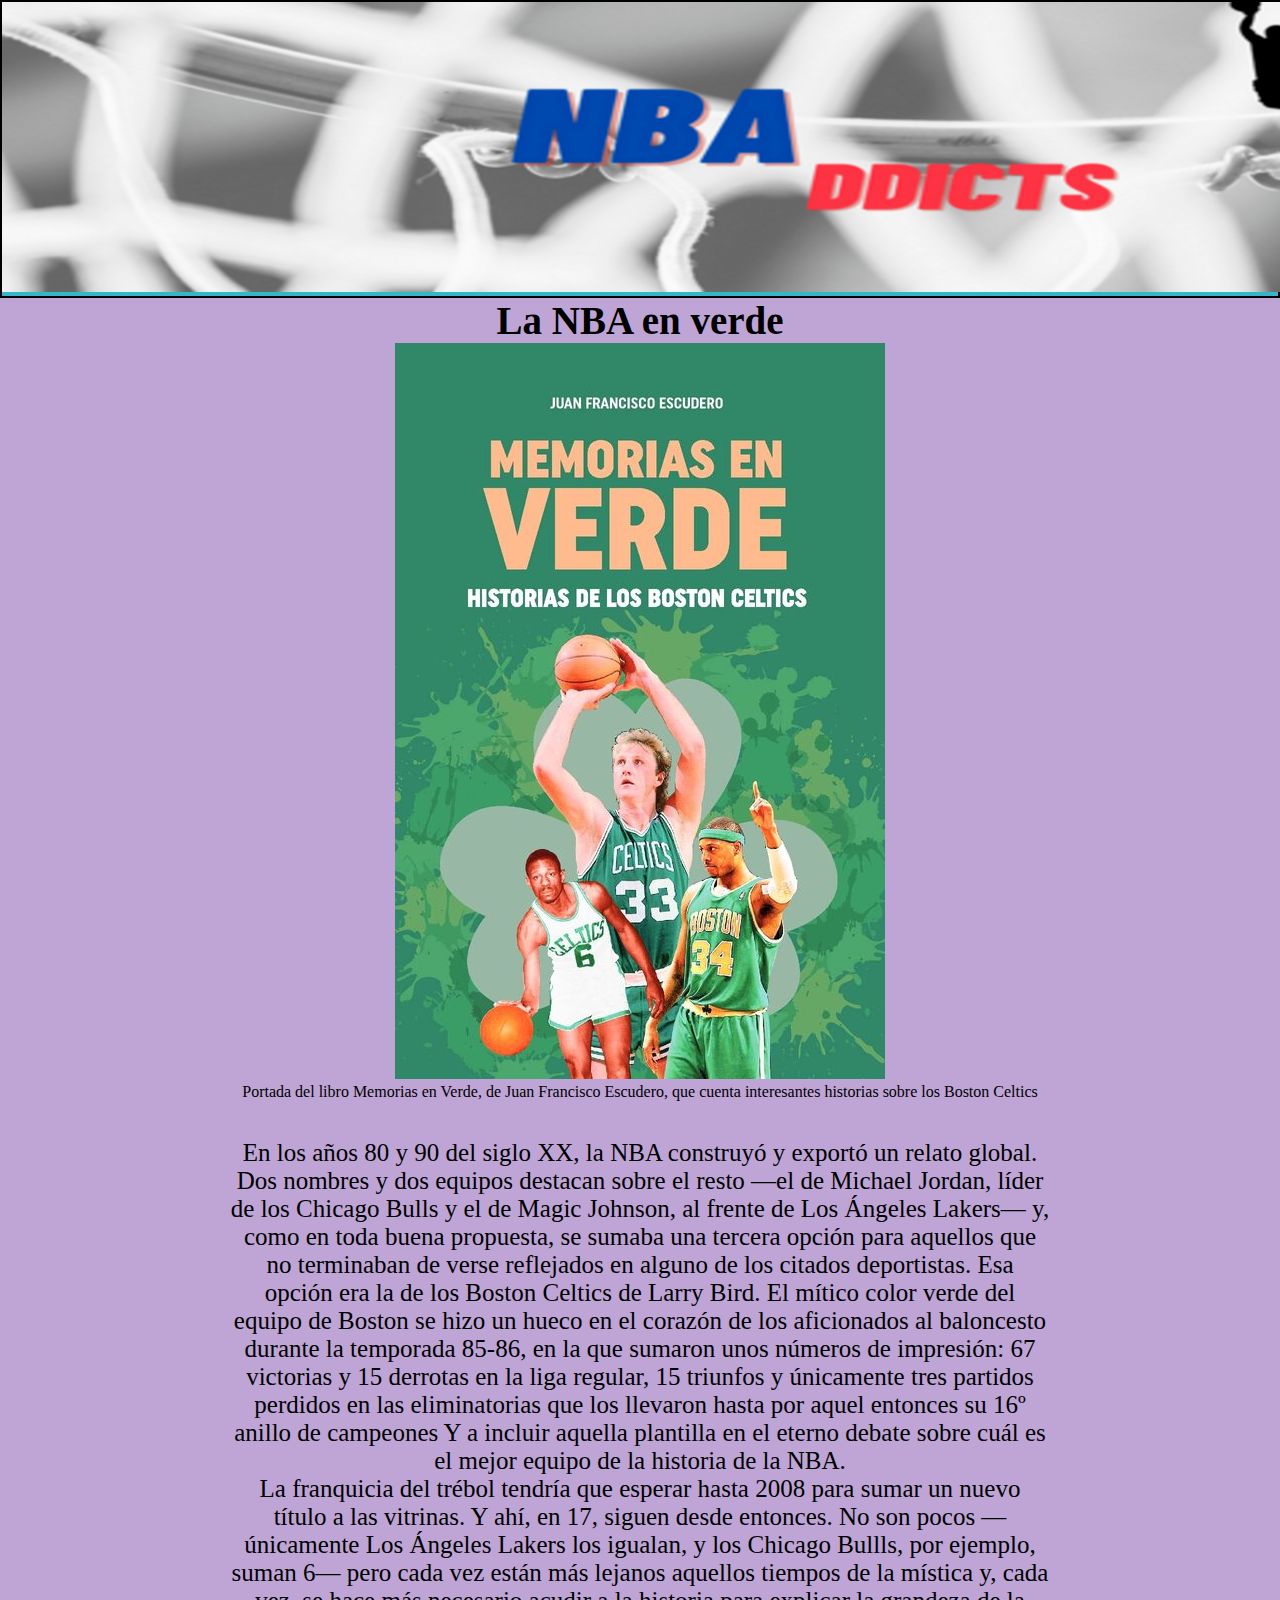
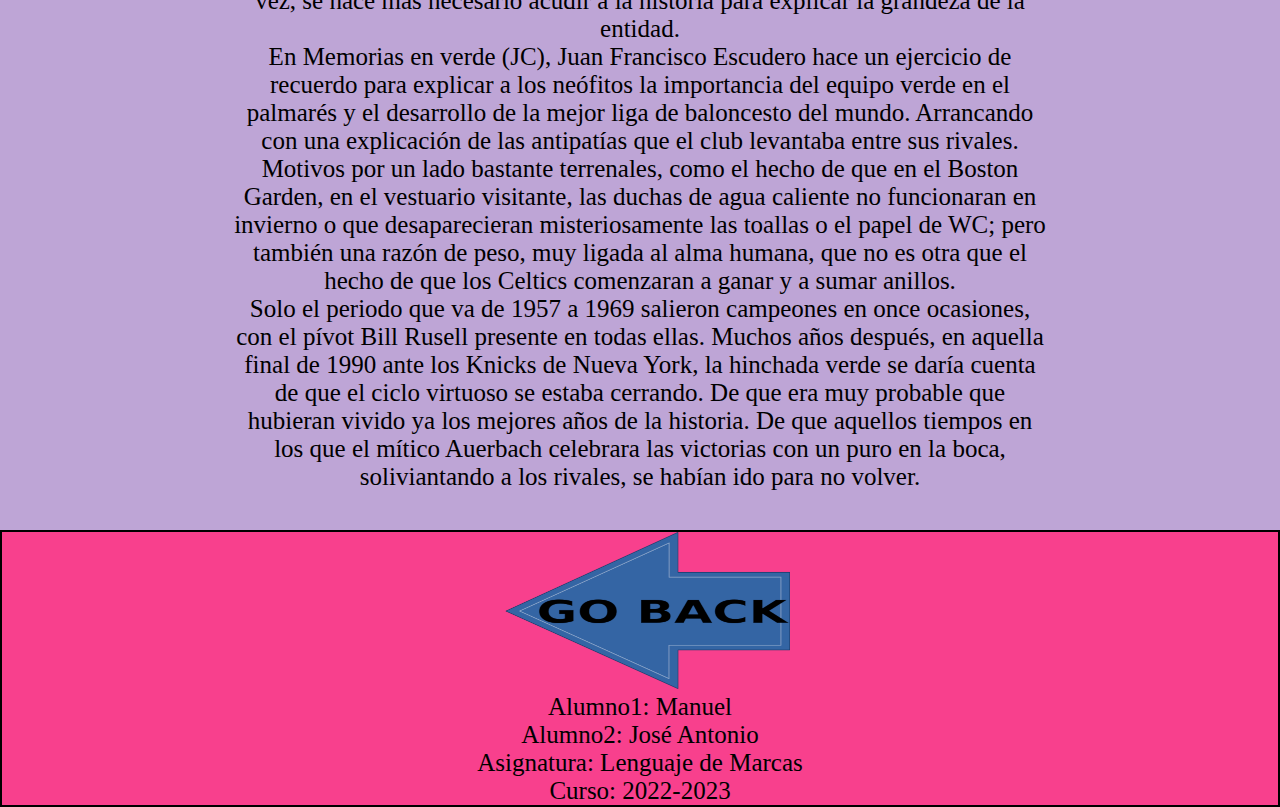
<file: articles/Editorial/noticia6.html>
<!DOCTYPE html>
<html lang="es">

<head>
    <meta charset="UTF-8">
    <meta http-equiv="X-UA-Compatible" content="IE=edge">
    <meta name="viewport" content="width=device-width, initial-scale=1.0">
    <meta name="author" content="Jose Antonio y Manuel">
    <meta name="description" content="Toda la actualidad del Mundo de la NBA">
    <meta name="robots" content="index,follow">
    <meta name="keywords"
        content="NBA, baloncesto, basket, deportes, opinion, Editorial, Boston Celtics, historia de la NBA">

    <title>La NBA en verde</title>
    <link rel="icon" href="../../icons/iconoNBA.png" type="image/png" sizes="16x16">
    <link rel="stylesheet" href="../../css/style.css">
</head>

<body>
    <header>
        <figure>
            <picture>
                <source media="(max-width: 799px)" srcset="../../images/NBAddictsHeaderRedimensionDosResponsive.png">

                <source media="(min-width: 800px)" srcset="../../images/NBAddictsHeaderRedimensionDos.png">

                <img src="/../../NBAddictsHeaderRedimensionDos.png" alt="Header noticias NBAddicts">
            </picture>
        </figure>
    </header>
    <main>
        <article>
            <h2>La NBA en verde</h2>
            <figure>
                <picture>
                    <source media="(max-width: 799px)" srcset="../../images/memoriasCelticsMasPequeno.jpg">
                    <source media="(min-width: 800px)" srcset="../../images/memoriasCelticsSmall.jpg">
                    <img src="../../images/memoriasCelticsSmall.jpg" alt="Portada del libro Memorias en Verde"
                        class="imgArticle">
                </picture>
                <figcaption>Portada del libro Memorias en Verde, de Juan Francisco Escudero, que cuenta interesantes
                    historias sobre los Boston Celtics</figcaption>
            </figure>

            <div class="articuloInside">
                <p>
                    En los años 80 y 90 del siglo XX, la NBA construyó y exportó un relato global. Dos nombres y dos
                    equipos
                    destacan sobre el resto
                    —el de Michael Jordan, líder de los Chicago Bulls y el de Magic Johnson, al frente de Los Ángeles
                    Lakers— y,
                    como en toda buena
                    propuesta, se sumaba una tercera opción para aquellos que no terminaban de verse reflejados en
                    alguno de
                    los
                    citados deportistas.
                    Esa opción era la de los Boston Celtics de Larry Bird. El mítico color verde del equipo de Boston se
                    hizo un
                    hueco en el corazón
                    de los aficionados al baloncesto durante la temporada 85-86, en la que sumaron unos números de
                    impresión: 67
                    victorias y 15 derrotas
                    en la liga regular, 15 triunfos y únicamente tres partidos perdidos en las eliminatorias que los
                    llevaron
                    hasta por aquel entonces
                    su 16º anillo de campeones Y a incluir aquella plantilla en el eterno debate sobre cuál es el mejor
                    equipo
                    de la historia de la NBA.

                </p>

                <p>
                    La franquicia del trébol tendría que esperar hasta 2008 para sumar un nuevo título a las vitrinas. Y
                    ahí, en
                    17, siguen desde entonces.
                    No son pocos —únicamente Los Ángeles Lakers los igualan, y los Chicago Bullls, por ejemplo, suman 6—
                    pero
                    cada vez están más lejanos
                    aquellos tiempos de la mística y, cada vez, se hace más necesario acudir a la historia para explicar
                    la
                    grandeza de la entidad.

                </p>

                <p>
                    En Memorias en verde (JC), Juan Francisco Escudero hace un ejercicio de recuerdo para explicar a los
                    neófitos la importancia del
                    equipo verde en el palmarés y el desarrollo de la mejor liga de baloncesto del mundo. Arrancando con
                    una
                    explicación de las antipatías
                    que el club levantaba entre sus rivales. Motivos por un lado bastante terrenales, como el hecho de
                    que
                    en el
                    Boston Garden, en el vestuario
                    visitante, las duchas de agua caliente no funcionaran en invierno o que desaparecieran
                    misteriosamente
                    las
                    toallas o el papel de WC; pero
                    también una razón de peso, muy ligada al alma humana, que no es otra que el hecho de que los Celtics
                    comenzaran a ganar y a sumar anillos.
                </p>

                <p>
                    Solo el periodo que va de 1957 a 1969 salieron campeones en once ocasiones, con el pívot Bill Rusell
                    presente en todas ellas. Muchos años después,
                    en aquella final de 1990 ante los Knicks de Nueva York, la hinchada verde se daría cuenta de que el
                    ciclo
                    virtuoso se estaba cerrando.
                    De que era muy probable que hubieran vivido ya los mejores años de la historia. De que aquellos
                    tiempos
                    en
                    los que el mítico Auerbach celebrara
                    las victorias con un puro en la boca, soliviantando a los rivales, se habían ido para no volver.
                </p>
            </div>
        </article>
    </main>
    <footer>

        <a href="../../index.html#not6">
            <picture>
                <source media="(max-width: 799px)" srcset="../../icons/goBack-300.png">
                <source media="(min-width: 800px)" srcset="../../icons/goBack-600.png">
                <img src="../../icons/goBack-600.png" alt="Vuelta a la página principal">
            </picture>
        </a>
        <p>
            Alumno1: Manuel <br>
            Alumno2: José Antonio <br>
            Asignatura: Lenguaje de Marcas <br>
            Curso: 2022-2023 <br>
        </p>
    </footer>
</body>
</file>
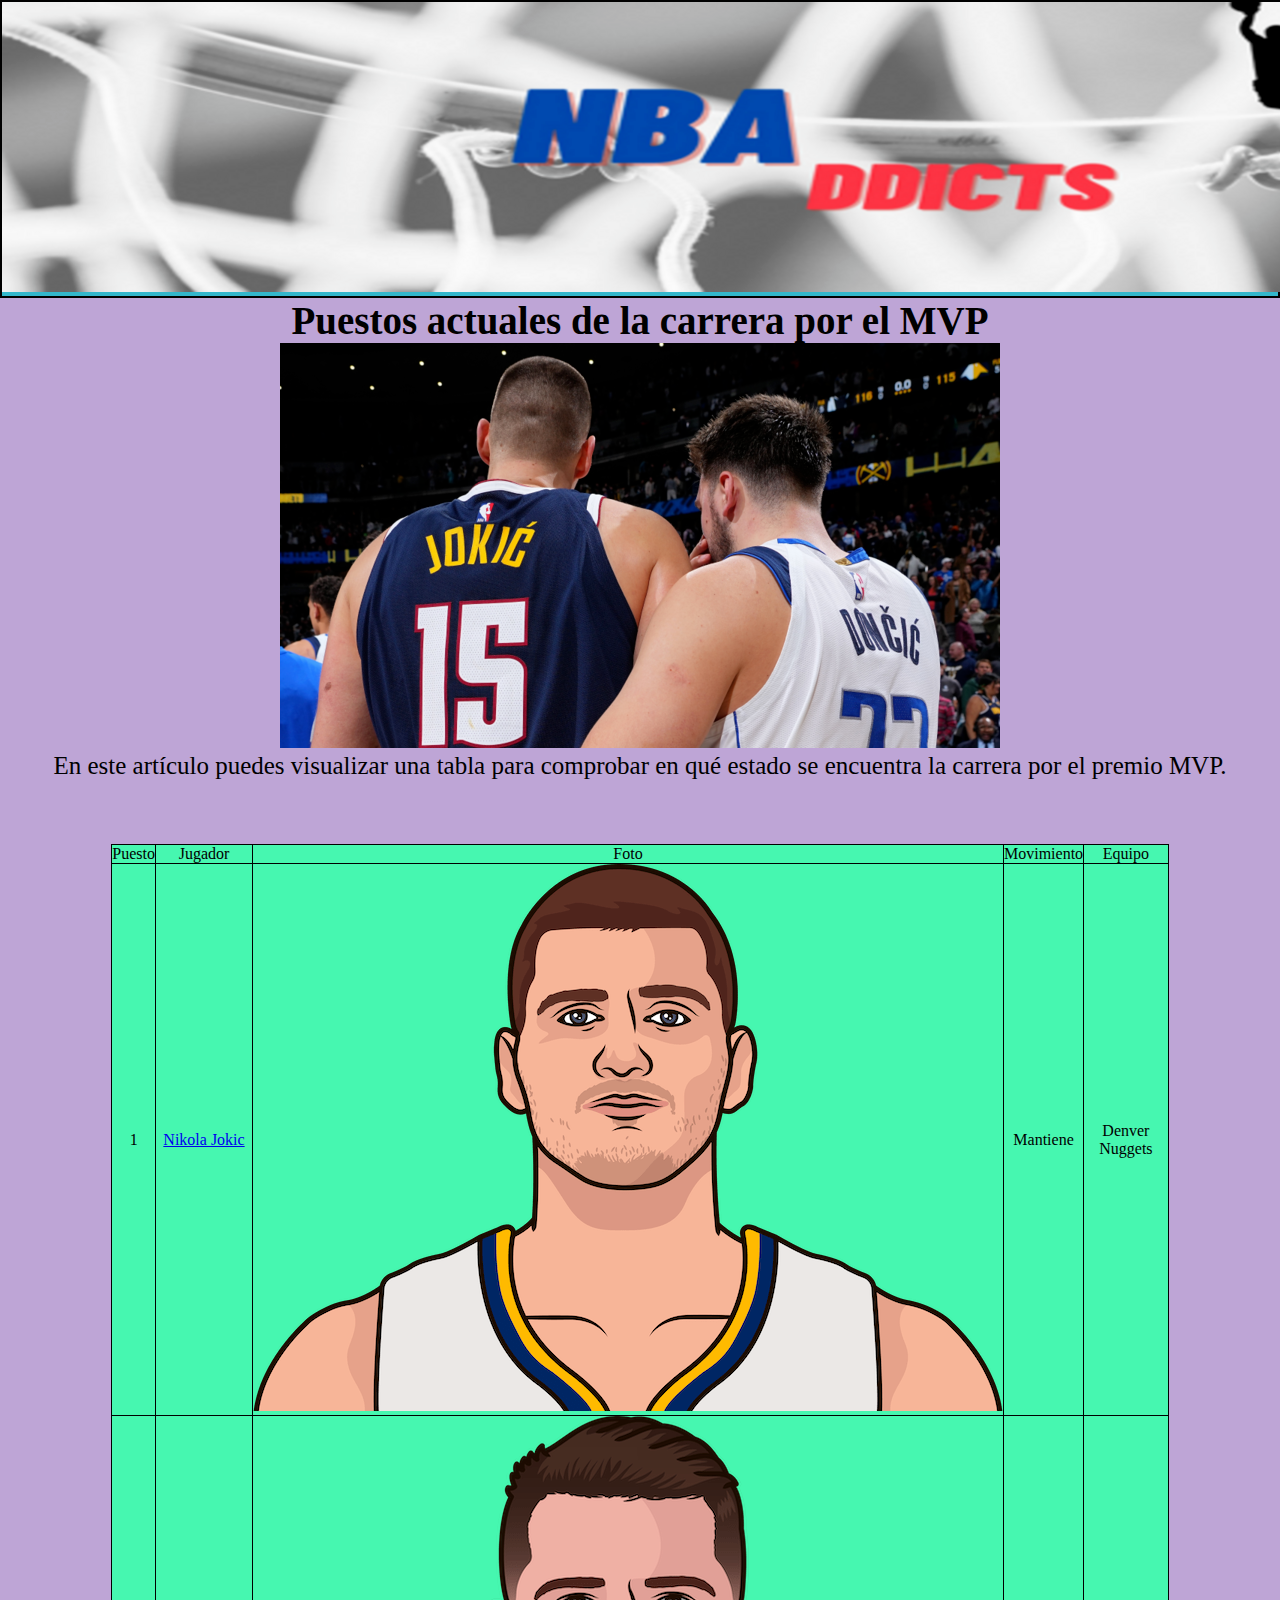
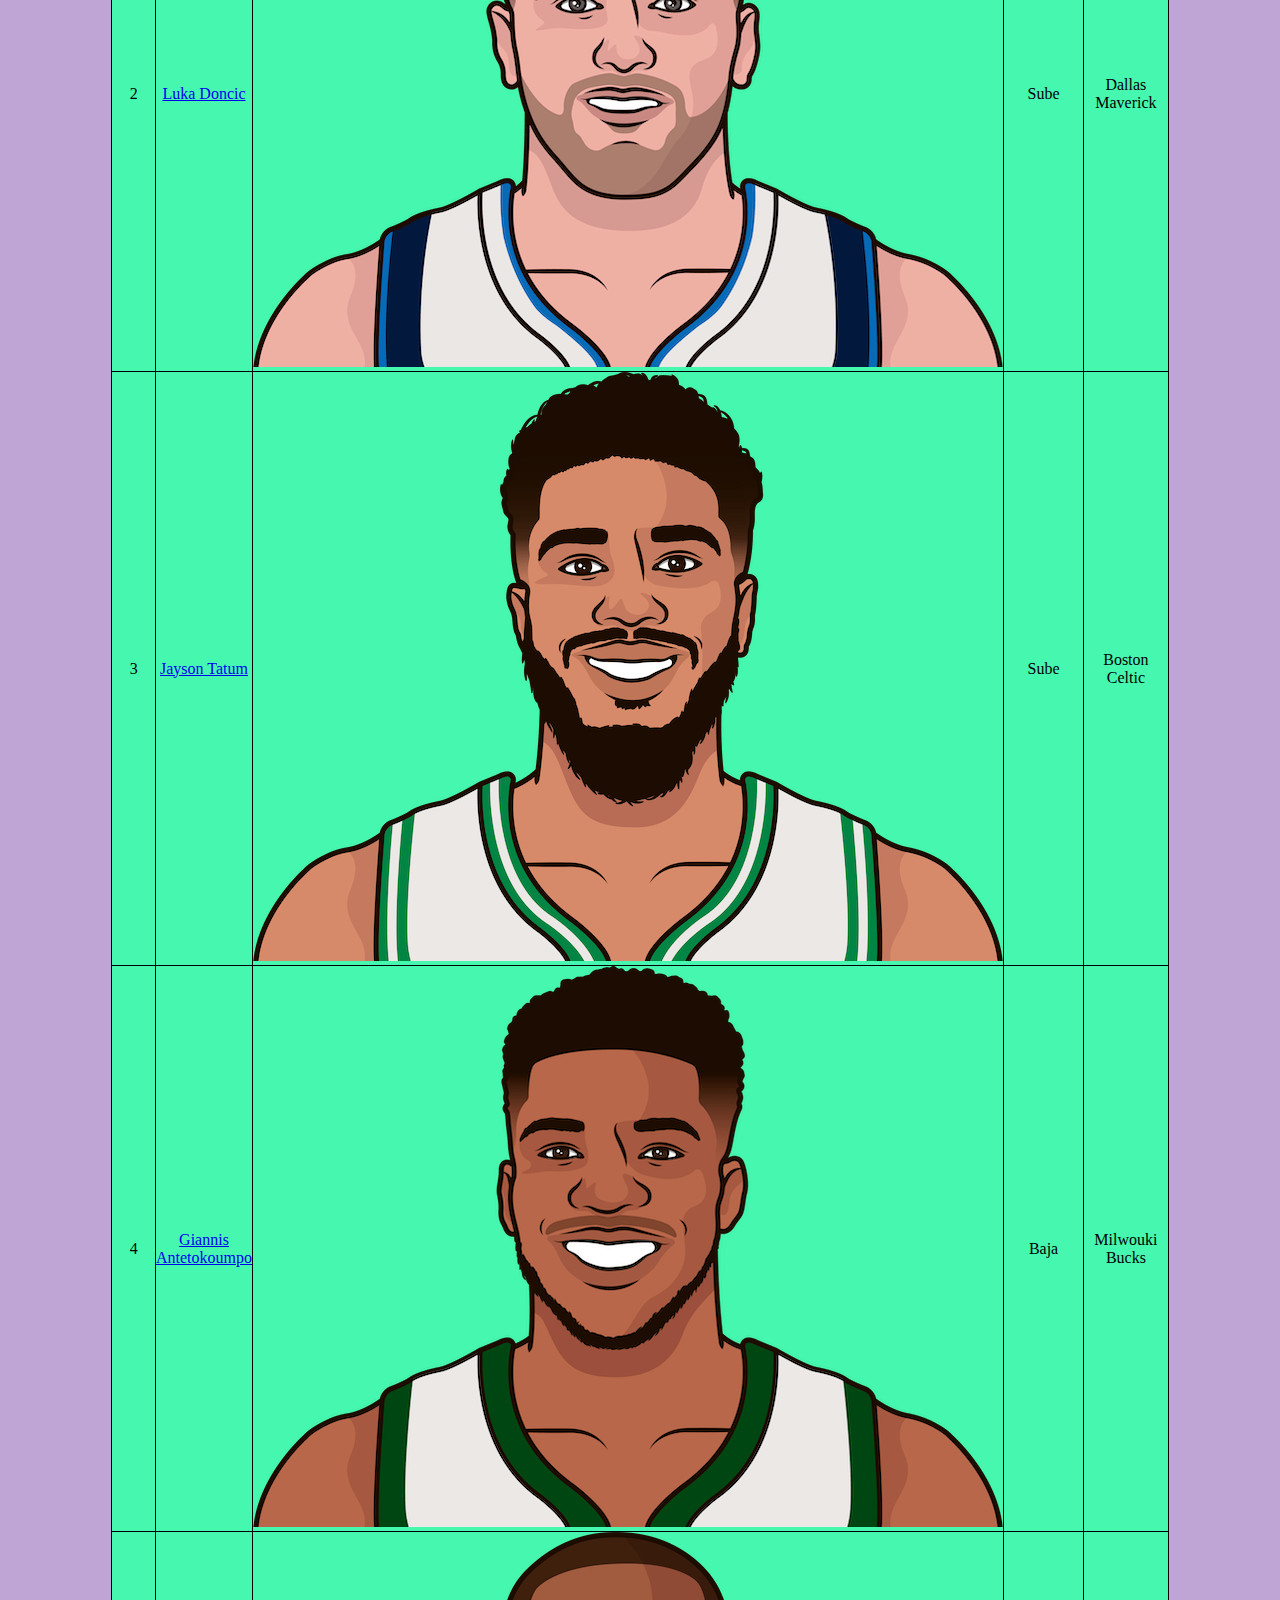
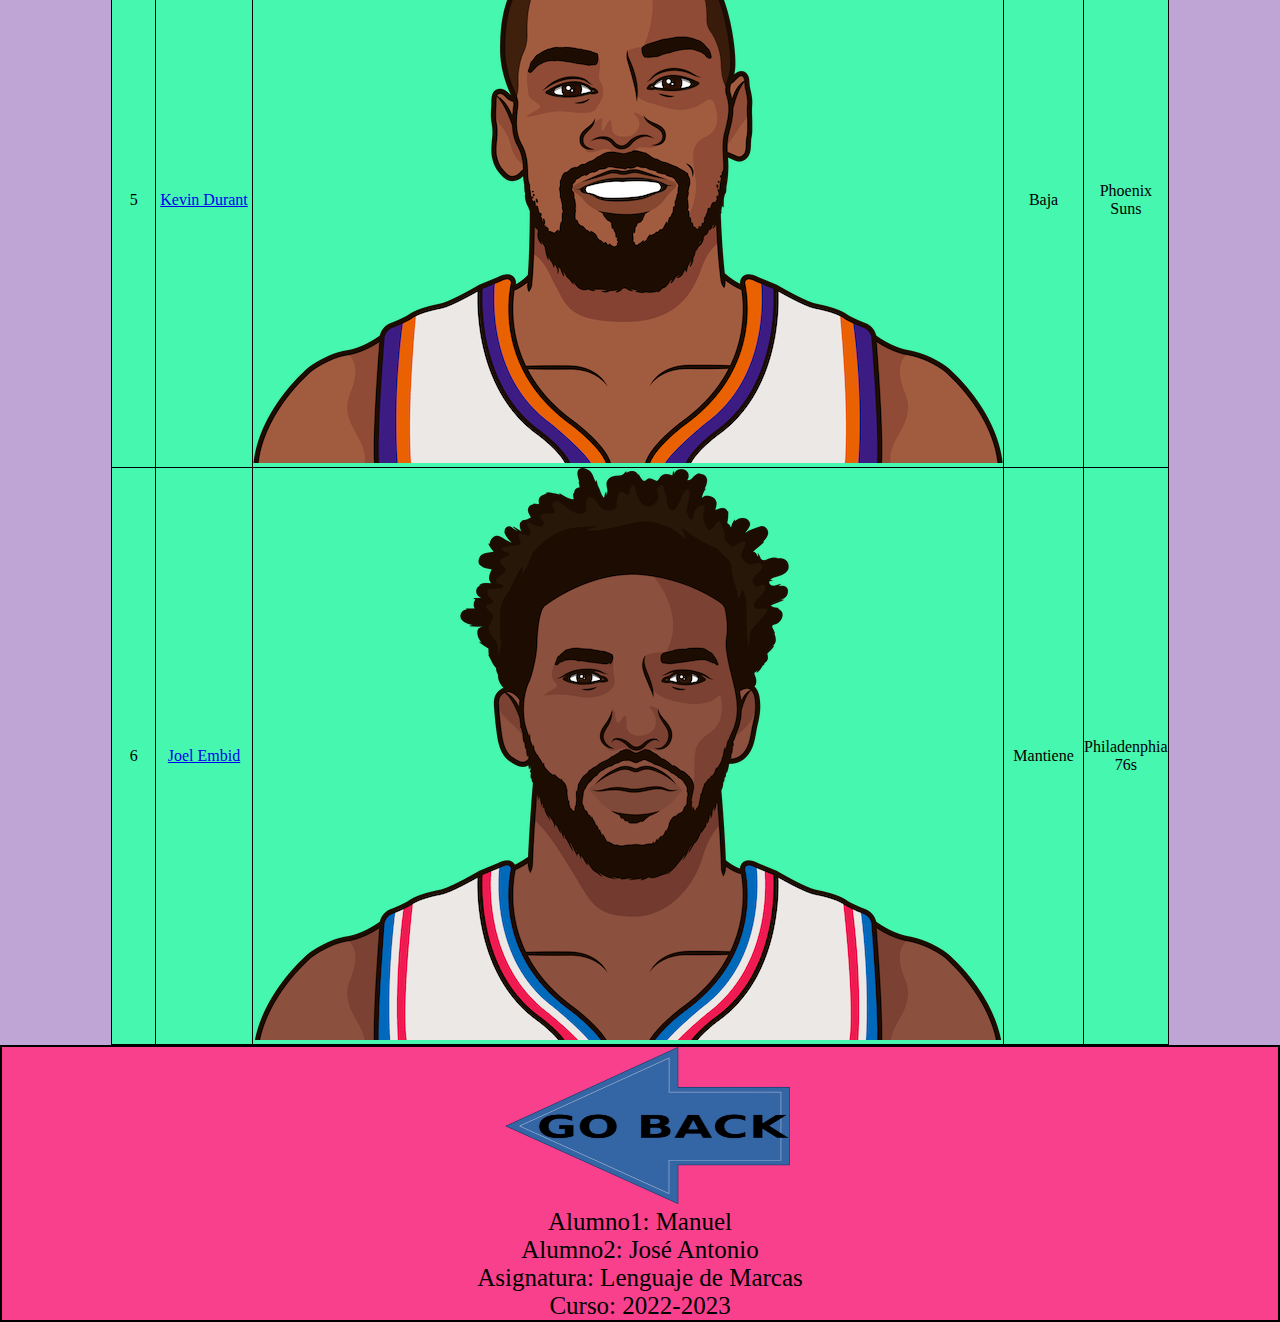
<file: articles/MVP/noticia7.html>
<!DOCTYPE html>
<html lang="es">

<head>
    <meta charset="UTF-8">
    <meta http-equiv="X-UA-Compatible" content="IE=edge">
    <meta name="viewport" content="width=device-width, initial-scale=1.0">
    <meta name="author" content="Jose Antonio y Manuel">
    <meta name="description" content="Toda la actualidad del Mundo de la NBA">
    <meta name="robots" content="index,follow">
    <meta name="keywords" content="NBA, baloncesto, basket, deportes, MVP">

    <title>Puestos actuales de la carrera por el MVP</title>
    <link rel="icon" href="../../icons/iconoNBA.png" type="image/png" sizes="16x16">
    <link rel="stylesheet" href="../../css/style.css">
</head>

<body>
    <header>
        <figure>
            <picture>
                <source media="(max-width: 799px)" srcset="../../images/NBAddictsHeaderRedimensionDosResponsive.png">
        
                <source media="(min-width: 800px)" srcset="../../images/NBAddictsHeaderRedimensionDos.png">
        
                <img src="../../images/NBAddictsHeaderRedimensionDos.png" alt="Header noticias NBAddicts">
            </picture>
        </figure>
    </header>
    <main>
        <article>
            <h2>Puestos actuales de la carrera por el MVP</h2>
            <div>
                <picture>
                    <source media="(max-width: 799px)" srcset="../../images/jokicdoncicSmall.png">
                    <source media="(min-width: 800px)" srcset="../../images/jokicdoncic.png">
                    <img src="../../images/jokicdoncic.png"
                        alt="Luka Doncic y Nikola Joncic, dos aspirantes a hacerse con el MVP">
                </picture>
                <p>
                    En este artículo puedes visualizar una tabla para comprobar en qué estado se encuentra la carrera
                    por el
                    premio MVP.
                </p>
                <table>
                    <thead>
                        <tr>
                            <td>Puesto</td>
                            <td>Jugador</td>
                            <td>Foto</td>
                            <td>Movimiento</td>
                            <td>Equipo</td>
                        </tr>
                    </thead>
                    <tbody>
                        <tr>
                            <td>1</td>
                            <td><a href="https://www.nba.com/player/203999/nikola-jokic" target="_blank">Nikola
                                    Jokic</a>
                            </td>
                            <td>
                                <picture>
                                    <source media="(max-width: 799px)" srcset="../../images/jokic_375.png">
                                    <source media="(min-width: 800px)" srcset="../../images/jokic_750.png">
                                    <img src="../../images/jokic_750.png" alt="Nikola Jokic">
                                </picture>
                            </td>
                            <td>Mantiene</td>
                            <td>Denver Nuggets</td>
                        </tr>
                        <tr>
                            <td>2</td>
                            <td><a href="https://www.nba.com/player/1629029/luka-doncic" target="_blank">Luka Doncic</a>
                            </td>
                            <td>
                                <picture>
                                    <source media="(max-width: 799px)" srcset="../../images/doncic_375.png">
                                    <source media="(min-width: 800px)" srcset="../../images/doncic_750.png">
                                    <img src="../../images/doncic_750.png" alt="Luka Doncic">
                                </picture>
                            </td>
                            <td>Sube</td>
                            <td>Dallas Maverick</td>
                        </tr>
                        <tr>
                            <td>3</td>
                            <td><a href="https://www.nba.com/player/1628369/jayson-tatum" target="_blank">Jayson
                                    Tatum</a>
                            </td>
                            <td>
                                <picture>
                                    <source media="(max-width: 799px)" srcset="../../images/tatum_375.png">
                                    <source media="(min-width: 800px)" srcset="../../images/tatum_750.png">
                                    <img src="../../images/tatum_750.png" alt="Jayson Tatum">
                                </picture>
                            </td>
                            <td>Sube</td>
                            <td>Boston Celtic</td>
                        </tr>
                        <tr>
                            <td>4</td>
                            <td><a href="https://www.nba.com/player/203507/giannis-antetokounmpo"
                                    target="_blank">Giannis
                                    Antetokoumpo</a></td>
                            <td>
                                <picture>
                                    <source media="(max-width: 799px)" srcset="../../images/giannis_375.png">
                                    <source media="(min-width: 800px)" srcset="../../images/giannis_750.png">
                                    <img src="../../images/giannis_750.png" alt="Giannis Antetokoumpo">
                                </picture>
                            </td>
                            <td>Baja</td>
                            <td>Milwouki Bucks</td>
                        </tr>
                        <tr>
                            <td>5</td>
                            <td><a href="https://www.nba.com/player/201142/kevin-durant" target="_blank">Kevin
                                    Durant</a>
                            </td>
                            <td>
                                <picture>
                                    <source media="(max-width: 799px)" srcset="../../images/durant_375.png">
                                    <source media="(min-width: 800px)" srcset="../../images/durant_750.png">
                                    <img src="../../images/durant_750.png" alt="Kevin Durant">
                                </picture>
                            </td>
                            <td>Baja</td>
                            <td>Phoenix Suns</td>
                        </tr>
                        <tr>
                            <td>6</td>
                            <td><a href="https://www.nba.com/player/203954/joel-embiid" target="_blank">Joel Embid</a>
                            </td>
                            <td>
                                <picture>
                                    <source media="(max-width: 799px)" srcset="../../images/joel_375.png">
                                    <source media="(min-width: 800px)" srcset="../../images/joel_750.png">
                                    <img src="../../images/joel_750.png" alt="Joel Embid">
                                </picture>
                            </td>
                            <td>Mantiene</td>
                            <td>Philadenphia 76s</td>
                        </tr>
                    </tbody>
                </table>
            </div>
        </article>
    </main>
    <footer>

        <a href="../../index.html#not7">
            <picture>
                <source media="(max-width: 799px)" srcset="../../icons/goBack-300.png">
                <source media="(min-width: 800px)" srcset="../../icons/goBack-600.png">
                <img src="../../icons/goBack-600.png" alt="Vuelta a la página principal">
            </picture>
        </a>
        <p>
            Alumno1: Manuel <br>
            Alumno2: José Antonio <br>
            Asignatura: Lenguaje de Marcas <br>
            Curso: 2022-2023 <br>
        </p>
    </footer>
</body>

</html>
</file>
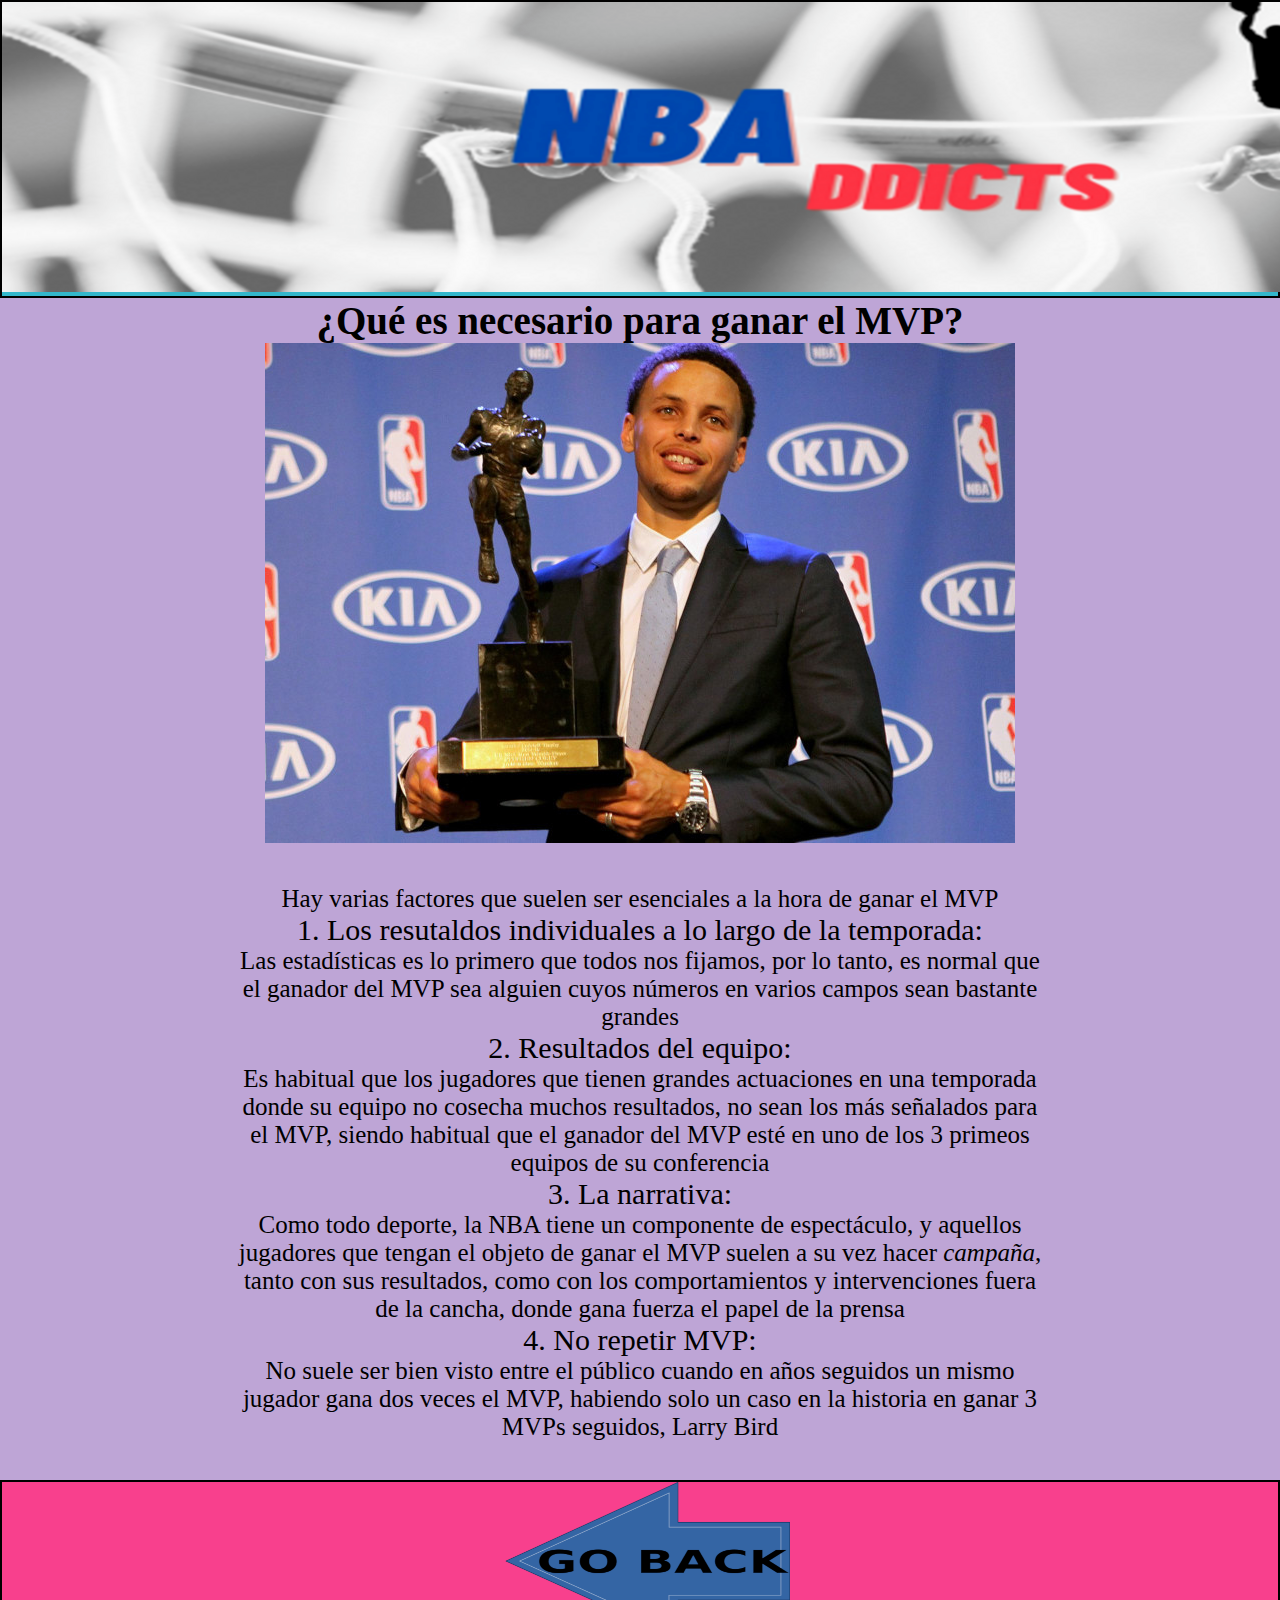
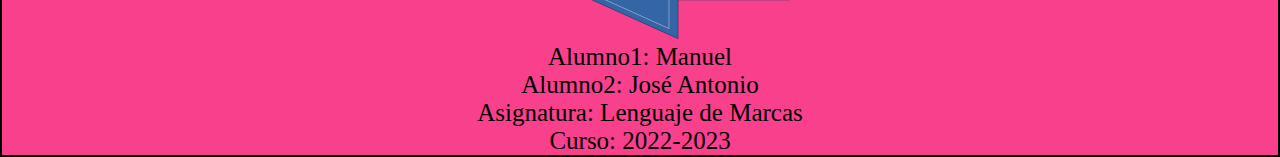
<file: articles/MVP/noticia8.html>
<!DOCTYPE html>
<html lang="es">

<head>
    <meta charset="UTF-8">
    <meta http-equiv="X-UA-Compatible" content="IE=edge">
    <meta name="viewport" content="width=device-width, initial-scale=1.0">
    <meta name="author" content="Jose Antonio y Manuel">
    <meta name="description" content="Toda la actualidad del Mundo de la NBA">
    <meta name="robots" content="index,follow">
    <meta name="keywords" content="NBA, baloncesto, basket, deportes, MVP">

    <title>¿Qué es necesario para ganar el MVP?</title>
    <link rel="icon" href="../../icons/iconoNBA.png" type="image/png" sizes="16x16">
    <link rel="stylesheet" href="../../css/style.css">
</head>

<body>
    <header>
        <figure>
            <picture>
                <source media="(max-width: 799px)" srcset="../../images/NBAddictsHeaderRedimensionDosResponsive.png">

                <source media="(min-width: 800px)" srcset="../../images/NBAddictsHeaderRedimensionDos.png">

                <img src="../../images/NBAddictsHeaderRedimensionDos.png" alt="Header noticias NBAddicts">
            </picture>
        </figure>
    </header>
    <main>
        <article>
            <h2>¿Qué es necesario para ganar el MVP?</h2>
            <div>
                <picture>
                    <source media="(max-width: 799px)" srcset="../../images/curryMVP_375.jpg">
                    <source media="(min-width: 800px)" srcset="../../images/curryMVP_750.jpg">
                    <img src="../../images/curryMVP_750.jpg" alt="Curry recibiendo el MVP de 2016" class="imgArticle">
                </picture>
                <div class="articuloInside">
                    <p>Hay varias factores que suelen ser esenciales a la hora de ganar el MVP</p>
                    <dl>
                        <dt>1. Los resutaldos individuales a lo largo de la temporada:</dt>
                        <dd>Las estadísticas es lo primero que todos nos fijamos, por lo tanto, es normal que el ganador
                            del
                            MVP
                            sea alguien cuyos números en varios campos sean bastante grandes</dd>
                        <dt>2. Resultados del equipo:</dt>
                        <dd>Es habitual que los jugadores que tienen grandes actuaciones en una temporada donde su
                            equipo no
                            cosecha muchos resultados, no sean los más señalados para el MVP, siendo habitual que el
                            ganador
                            del
                            MVP esté en uno de los 3 primeos equipos de su conferencia</dd>
                        <dt>3. La narrativa:</dt>
                        <dd>Como todo deporte, la NBA tiene un componente de espectáculo, y aquellos jugadores que
                            tengan el
                            objeto de ganar el MVP suelen a su vez hacer <i>campaña</i>, tanto con sus resultados, como
                            con
                            los
                            comportamientos y intervenciones fuera de la cancha, donde gana fuerza el papel de la prensa
                        </dd>
                        <dt>4. No repetir MVP:</dt>
                        <dd>No suele ser bien visto entre el público cuando en años seguidos un mismo jugador gana dos
                            veces
                            el
                            MVP, habiendo solo un caso en la historia en ganar 3 MVPs seguidos, Larry Bird</dd>
                    </dl>
                </div>
            </div>
        </article>
    </main>

    <footer>
        <div style="text-align: center;">
            <a href="../../index.html#not8">
                <picture>
                    <source media="(max-width: 799px)" srcset="../../icons/goBack-300.png">
                    <source media="(min-width: 800px)" srcset="../../icons/goBack-600.png">
                    <img src="../../icons/goBack-600.png" alt="Vuelta a la página principal">
                </picture>
            </a>
            <p>
                Alumno1: Manuel <br>
                Alumno2: José Antonio <br>
                Asignatura: Lenguaje de Marcas <br>
                Curso: 2022-2023 <br>
            </p>
        </div>
    </footer>
</body>

</html>
</file>
<file: css/style.css>
* {
    margin: 0;
    padding: 0;
    box-sizing: border-box;
}

main {
    background-color: rgba(182, 154, 209, 0.893);
    text-align: center;
}

header {
    background-color: rgba(27, 174, 197, 0.893);
    text-align: center;
    border-width: thick;
    border: 2px solid #000;
}

footer {
    background-color: rgba(247, 41, 127, 0.893);
    text-align: center;
    border-width: thick;
    border: 2px solid #000;
}

#ConferenciaO {
    background-color: rgba(255, 1, 1, 0.739);
    border-radius: 20%;
    border-width: thick;
    border: 2px solid #000;
}

#ConferenciaE {
    background-color: rgb(131, 162, 247);
    border-radius: 20%;
    border-width: thick;
    border: 2px solid #000;
}

#Editorial {
    background-color: rgb(220, 232, 95);
    border-radius: 20%;
    border-width: thick;
    border: 2px solid #000;
}

#MVP {
    background-color: rgb(163, 240, 108);
    border-radius: 20%;
    border-width: thick;
    border: 2px solid #000;
}

.noticia {
    background-color: rgba(245, 245, 220, 0.788);
    margin-bottom: 3%;
    margin-left: 18%;
    margin-right: 18%;
    border-width: thick;
    border: 2px solid #000;
}

.noticiaFinal {
    background-color: rgba(245, 245, 220, 0.788);
    margin-left: 18%;
    margin-right: 18%;
    padding-bottom: 2%;
    border-width: thick;
    border: 2px solid #000;
}

.imgIndex {
    width: 90%;
    object-fit: cover;
}
.imgArticle{
    max-width: 90%;
}

nav {
    display: inline;
}

table {

    width: 25%;

    border-collapse: collapse;

    background-color: #46f7b0;

    margin: auto;
    margin-top: 5%;

}


td {

    border: 1px solid black;

    text-align: center;

}
p{
    font-size: 25px;
}
dt{
    font-size: 30px;
}
dd{
    font-size: 25px;
}
h1{
    font-size: 50px;
}
h2{
    font-size: 39px;
}
h3{
    font-size: 30px;
}

form {

    margin:auto;
    max-width: 60%;
    padding: 1em;
    border: 1px solid #CCC;
    border-radius: 1em;
  }
  
  ul {
    list-style: none;
    padding: 0;
    margin: 0;
  }
  
  form li + li {
    margin-top: 1em;
  }
  
  label {

    display: inline-block;
    width: 200px;
    text-align: right;
  }
  
  input,
  textarea {

    font: 1em sans-serif;
  

    width: 300px;
    box-sizing: border-box;
  

    border: 1px solid #999;
  }
  
  input:focus,
  textarea:focus {

    border-color: #000;
  }
  
  textarea {

    vertical-align: top;
  

    height: 5em;
  }
  
  .button {

    padding-left: 90px; 
  }
  
  button {

    margin-left: .5em;
  }
  .articuloInside {
    margin-top: 3%;
    margin-left: 18%;
    margin-right: 18%;
    padding-bottom: 3%;
  }
  .tituloZonas{
    font-size: 50px;
    font-style: italic;
    font-family: 'Franklin Gothic Medium', 'Arial Narrow', Arial, sans-serif;
    padding: 1%;
  }
</file>
